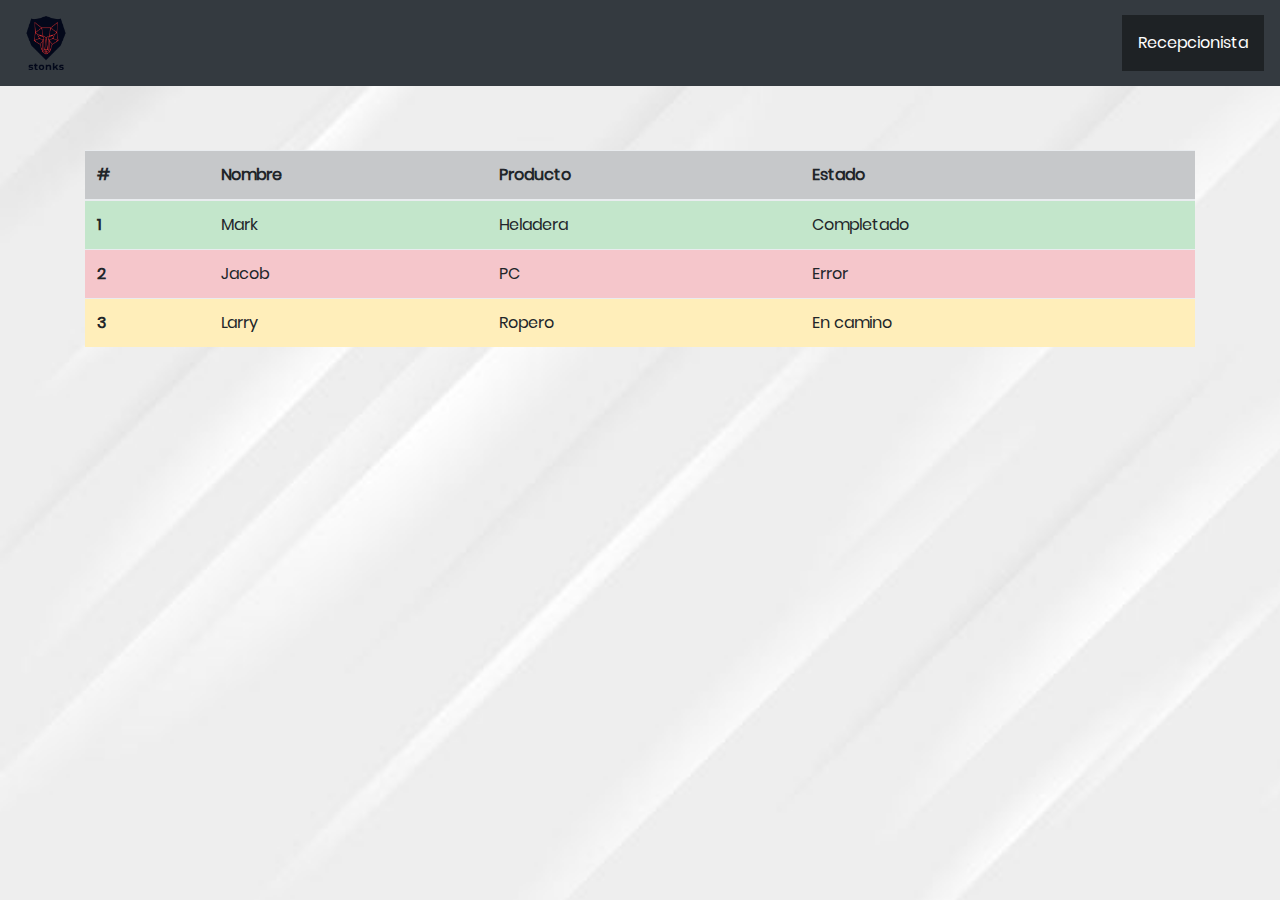
<file: encomiendas.html>
<!DOCTYPE html>
<html lang="en">
<head>
    <meta charset="UTF-8">
    <meta http-equiv="X-UA-Compatible" content="IE=edge">
    <meta name="viewport" content="width=device-width, initial-scale=1.0">
    <title>Encomiendas</title>
    <link rel="icon" type="image/png" href="images/logo.png"/>
    <!--===============================================================================================-->
    <link rel="stylesheet" type="text/css" href="vendor/bootstrap/css/bootstrap.min.css">
    <!--===============================================================================================-->
	  <link rel="stylesheet" type="text/css" href="fonts/font-awesome-4.7.0/css/font-awesome.min.css">
    <!--===============================================================================================-->
    <link rel="stylesheet" type="text/css" href="css/util.css">
    <link rel="stylesheet" type="text/css" href="css/main.css">
    <!--===============================================================================================-->
</head>
<body class="backgroundimg">
    <nav class="navbar navbar-expand-sm bg-dark navbar-dark sticky-top">
        <a class="navbar-brand" href="menu.html">
            <img src="images/logo.png" alt="Logo" style="width:60px;">
          </a>
        <ul class="navbar-nav mr-auto">
          </ul>
        <ul class="navbar-nav">
            <li class="nav-item">
                <div class="dropdown">
                    <button class="dropbtn">Recepcionista</button>
                    <div class="dropdown-content">
                      <a href="index.html">Cerrar session</a>
                    </div>
                  </div>
            </li>
        </ul>
      </nav>
      <div class="container" style="margin-top: 5%;">
        <table class="table table-striped table-dark">
            <thead>
              <tr>
                <th scope="col">#</th>
                <th scope="col">Nombre</th>
                <th scope="col">Producto</th>
                <th scope="col">Estado</th>
              </tr>
            </thead>
            <tbody>
              <tr class="table-success">
                <th scope="row">1</th>
                <td>Mark</td>
                <td>Heladera</td>
                <td>Completado</td>
              </tr>
              <tr class="table-danger">
                <th scope="row">2</th>
                <td>Jacob</td>
                <td>PC</td>
                <td>Error</td>
              </tr>
              <tr class="table-warning">
                <th scope="row">3</th>
                <td>Larry</td>
                <td>Ropero</td>
                <td>En camino</td>
              </tr>
            </tbody>
          </table>
      </div>
</body>
</html>
</file>
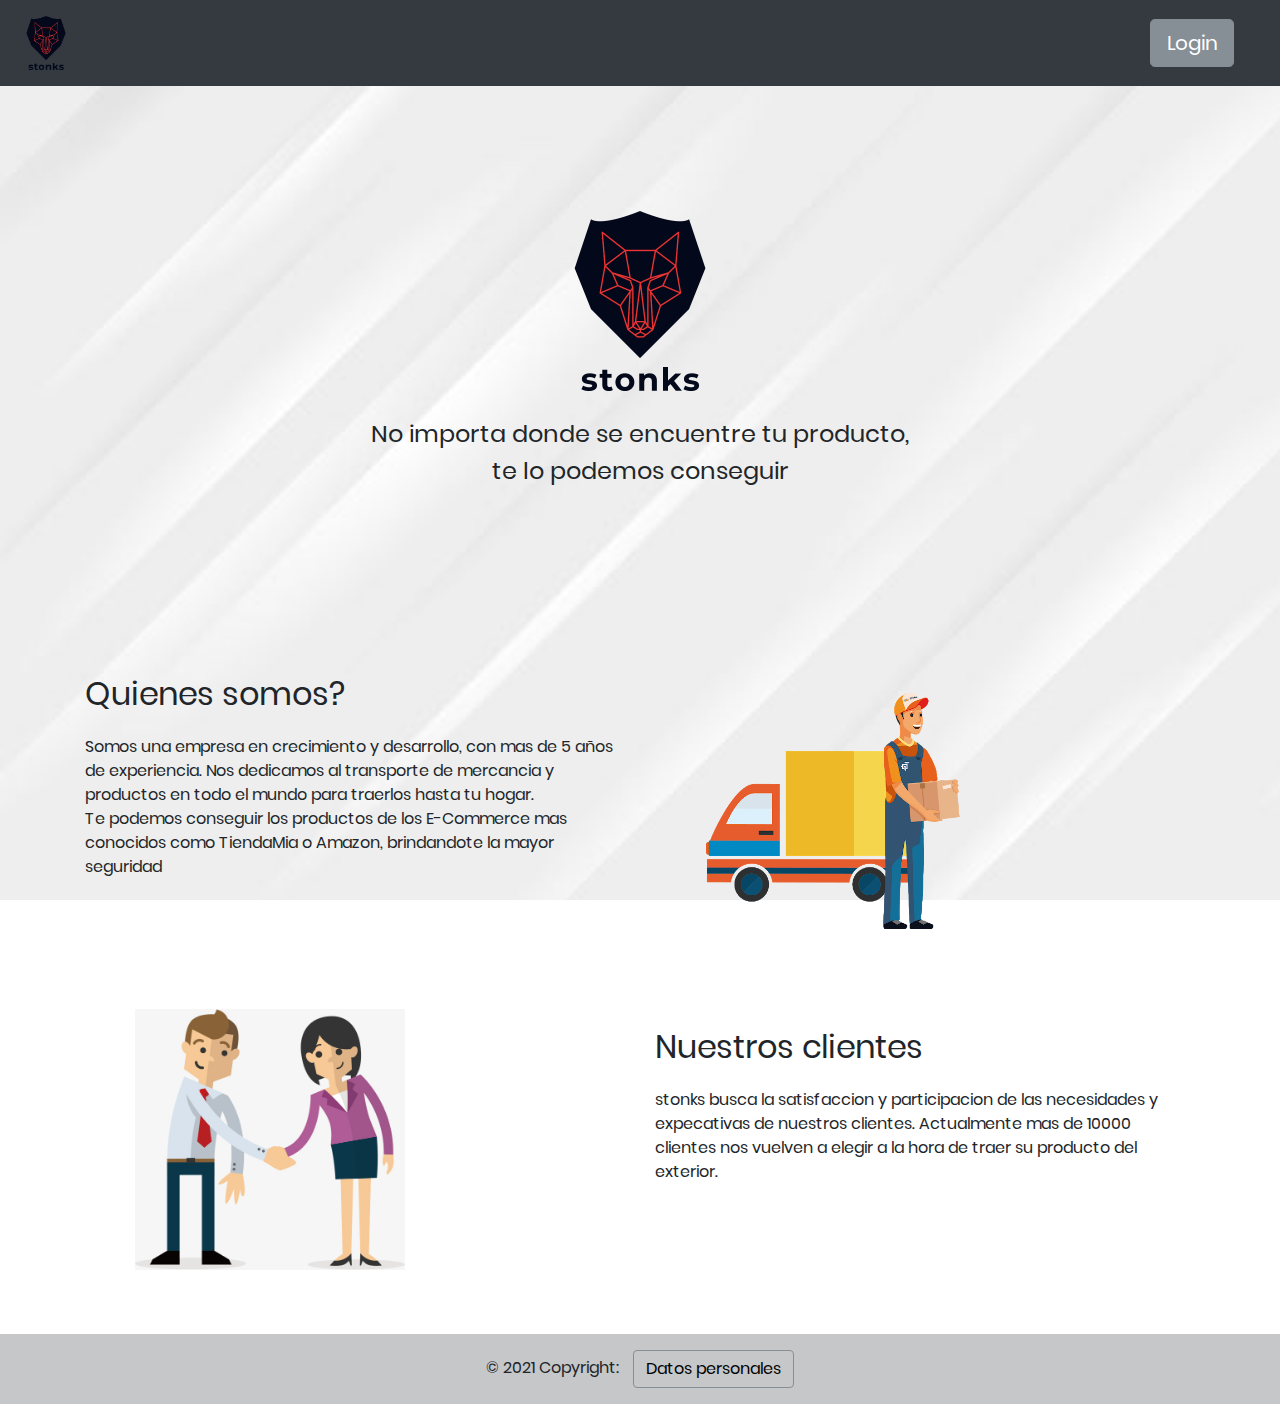
<file: menu.html>
<!DOCTYPE html>
<html lang="en">
<head>
    <meta charset="UTF-8">
    <meta http-equiv="X-UA-Compatible" content="IE=edge">
    <meta name="viewport" content="width=device-width, initial-scale=1.0">
    <title>Menu principal</title>
    <link rel="icon" type="image/png" href="images/logo.png"/>
    <!--===============================================================================================-->
    <link rel="stylesheet" type="text/css" href="vendor/bootstrap/css/bootstrap.min.css">
    <!--===============================================================================================-->
	  <link rel="stylesheet" type="text/css" href="fonts/font-awesome-4.7.0/css/font-awesome.min.css">
    <!--===============================================================================================-->
    <link rel="stylesheet" type="text/css" href="css/util.css">
    <link rel="stylesheet" type="text/css" href="css/main.css">
    <!--===============================================================================================-->
</head>
<body class="backgroundimg">
    <nav class="navbar navbar-expand-sm bg-dark navbar-dark sticky-top">
        <a class="navbar-brand" href="menu.html">
            <img src="images/logo.png" alt="Logo" style="width:60px;">
          </a>
        <ul class="navbar-nav mr-auto">
          </ul>
        <ul class="navbar-nav">
            <li class="nav-item">
                <button class="btn btn-secondary btn-lg" style="margin-right: 30px;" onclick="location.href='index.html'">Login</button>
            </li>
        </ul>
      </nav>
      
      <div class="header-block"style="text-align: center; margin-top: 9%;">
        <img src="images/logo.png" alt="stonks logo">
        <h4 style="margin-bottom: 10px; margin-top: 20px;">No importa donde se encuentre tu producto,</h4>
        <h4>te lo podemos conseguir</h4>
      </div>
      <div class="container" style="margin-top: 15%;">
        <div class="row" style="margin-bottom: 80px;">
          <div class="col">
          <h2>Quienes somos?</h2><br>
          <bold style="width: 100%;">Somos una empresa en crecimiento y desarrollo, con mas de 5 años de experiencia.</bold>
          <bold>Nos dedicamos al transporte de mercancia y productos en todo el mundo para traerlos hasta tu hogar.</bold><br>
          <bold>Te podemos conseguir los productos de los E-Commerce mas conocidos como TiendaMia o Amazon, brindandote la mayor seguridad</bold>
             </div>
          <div class="col">
            <img src="images/img1.png" style="width: 50%; margin-left: 50px;">
          </div>
          </div> 
      <div class="row">
        <div class="col">
          <img src="images/clients.png" style="width: 50%; margin-left: 50px;">
        </div>
        <div class="col">
          <h2 style="margin-top: 20px">Nuestros clientes</h2><br>
          <bold>stonks busca la satisfaccion y participacion de las necesidades y expecativas de nuestros clientes.</bold>
          <bold>Actualmente mas de 10000 clientes nos vuelven a elegir a la hora de traer su producto del exterior.</bold>
        </div>
      </div>
    </div>
      <footer class="bg-light text-center text-lg-start" style="margin-top: 5%;">
        <div class="text-center p-3" style="background-color: rgba(0, 0, 0, 0.2)">
          © 2021 Copyright:
          <button class="btn btn-outline-secondary" onclick="window.location.href='personal.html'" style="margin-left: 10px; color: black;">Datos personales</button>
        </div>
      </footer>
</body>
</html>
</file>
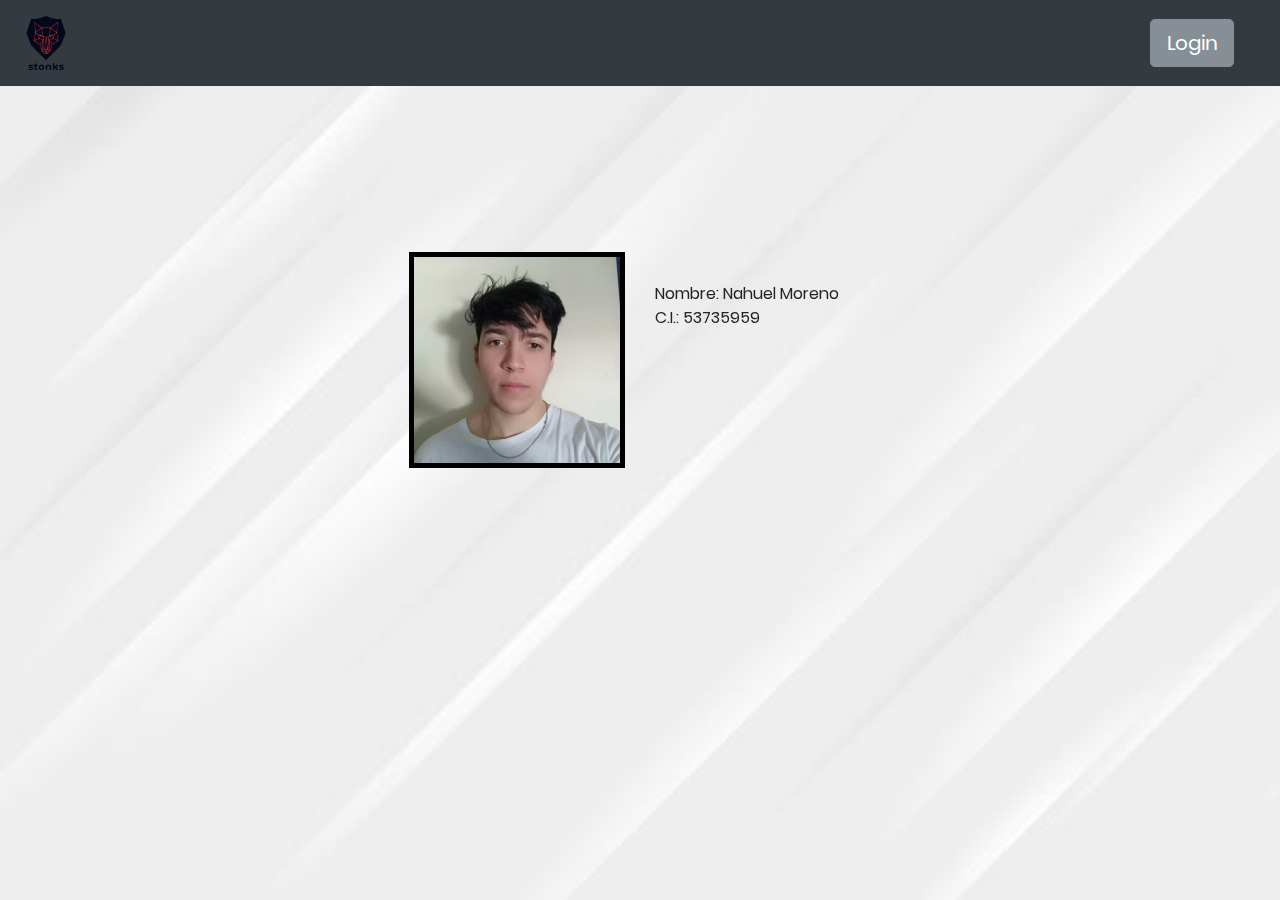
<file: personal.html>
<!DOCTYPE html>
<html lang="en">
<head>
    <meta charset="UTF-8">
    <meta http-equiv="X-UA-Compatible" content="IE=edge">
    <meta name="viewport" content="width=device-width, initial-scale=1.0">
    <title>Datos Personales</title>
    <link rel="icon" type="image/png" href="images/logo.png"/>
    <!--===============================================================================================-->
    <link rel="stylesheet" type="text/css" href="vendor/bootstrap/css/bootstrap.min.css">
    <!--===============================================================================================-->
	<link rel="stylesheet" type="text/css" href="fonts/font-awesome-4.7.0/css/font-awesome.min.css">
    <!--===============================================================================================-->
    <link rel="stylesheet" type="text/css" href="css/util.css">
    <link rel="stylesheet" type="text/css" href="css/main.css">
    <!--===============================================================================================-->
</head>
<body class="backgroundimg">
  <nav class="navbar navbar-expand-sm bg-dark navbar-dark sticky-top">
    <a class="navbar-brand" href="menu.html">
        <img src="images/logo.png" alt="Logo" style="width:60px;">
      </a>
    <ul class="navbar-nav mr-auto">
      </ul>
    <ul class="navbar-nav">
        <li class="nav-item">
            <button class="btn btn-secondary btn-lg" style="margin-right: 30px;" onclick="location.href='index.html'">Login</button>
        </li>
    </ul>
  </nav>
    <div class="container centerDiv">
        <div class="row">
            <div class="col">
                <img src="./images/datos.jpg" class="dataimg">
            </div>
            <div class="col" style="margin-top:50px; text-align: left;">
                <bold >Nombre: Nahuel Moreno</bold><br>
                <bold>C.I.: 53735959</bold>
            </div>
        </div>
        </div>
</body>
</html>
</file>
<file: css/util.css>
/*[ FONT SIZE ]
///////////////////////////////////////////////////////////
*/
.fs-1 {font-size: 1px;}
.fs-2 {font-size: 2px;}
.fs-3 {font-size: 3px;}
.fs-4 {font-size: 4px;}
.fs-5 {font-size: 5px;}
.fs-6 {font-size: 6px;}
.fs-7 {font-size: 7px;}
.fs-8 {font-size: 8px;}
.fs-9 {font-size: 9px;}
.fs-10 {font-size: 10px;}
.fs-11 {font-size: 11px;}
.fs-12 {font-size: 12px;}
.fs-13 {font-size: 13px;}
.fs-14 {font-size: 14px;}
.fs-15 {font-size: 15px;}
.fs-16 {font-size: 16px;}
.fs-17 {font-size: 17px;}
.fs-18 {font-size: 18px;}
.fs-19 {font-size: 19px;}
.fs-20 {font-size: 20px;}
.fs-21 {font-size: 21px;}
.fs-22 {font-size: 22px;}
.fs-23 {font-size: 23px;}
.fs-24 {font-size: 24px;}
.fs-25 {font-size: 25px;}
.fs-26 {font-size: 26px;}
.fs-27 {font-size: 27px;}
.fs-28 {font-size: 28px;}
.fs-29 {font-size: 29px;}
.fs-30 {font-size: 30px;}
.fs-31 {font-size: 31px;}
.fs-32 {font-size: 32px;}
.fs-33 {font-size: 33px;}
.fs-34 {font-size: 34px;}
.fs-35 {font-size: 35px;}
.fs-36 {font-size: 36px;}
.fs-37 {font-size: 37px;}
.fs-38 {font-size: 38px;}
.fs-39 {font-size: 39px;}
.fs-40 {font-size: 40px;}
.fs-41 {font-size: 41px;}
.fs-42 {font-size: 42px;}
.fs-43 {font-size: 43px;}
.fs-44 {font-size: 44px;}
.fs-45 {font-size: 45px;}
.fs-46 {font-size: 46px;}
.fs-47 {font-size: 47px;}
.fs-48 {font-size: 48px;}
.fs-49 {font-size: 49px;}
.fs-50 {font-size: 50px;}
.fs-51 {font-size: 51px;}
.fs-52 {font-size: 52px;}
.fs-53 {font-size: 53px;}
.fs-54 {font-size: 54px;}
.fs-55 {font-size: 55px;}
.fs-56 {font-size: 56px;}
.fs-57 {font-size: 57px;}
.fs-58 {font-size: 58px;}
.fs-59 {font-size: 59px;}
.fs-60 {font-size: 60px;}
.fs-61 {font-size: 61px;}
.fs-62 {font-size: 62px;}
.fs-63 {font-size: 63px;}
.fs-64 {font-size: 64px;}
.fs-65 {font-size: 65px;}
.fs-66 {font-size: 66px;}
.fs-67 {font-size: 67px;}
.fs-68 {font-size: 68px;}
.fs-69 {font-size: 69px;}
.fs-70 {font-size: 70px;}
.fs-71 {font-size: 71px;}
.fs-72 {font-size: 72px;}
.fs-73 {font-size: 73px;}
.fs-74 {font-size: 74px;}
.fs-75 {font-size: 75px;}
.fs-76 {font-size: 76px;}
.fs-77 {font-size: 77px;}
.fs-78 {font-size: 78px;}
.fs-79 {font-size: 79px;}
.fs-80 {font-size: 80px;}
.fs-81 {font-size: 81px;}
.fs-82 {font-size: 82px;}
.fs-83 {font-size: 83px;}
.fs-84 {font-size: 84px;}
.fs-85 {font-size: 85px;}
.fs-86 {font-size: 86px;}
.fs-87 {font-size: 87px;}
.fs-88 {font-size: 88px;}
.fs-89 {font-size: 89px;}
.fs-90 {font-size: 90px;}
.fs-91 {font-size: 91px;}
.fs-92 {font-size: 92px;}
.fs-93 {font-size: 93px;}
.fs-94 {font-size: 94px;}
.fs-95 {font-size: 95px;}
.fs-96 {font-size: 96px;}
.fs-97 {font-size: 97px;}
.fs-98 {font-size: 98px;}
.fs-99 {font-size: 99px;}
.fs-100 {font-size: 100px;}
.fs-101 {font-size: 101px;}
.fs-102 {font-size: 102px;}
.fs-103 {font-size: 103px;}
.fs-104 {font-size: 104px;}
.fs-105 {font-size: 105px;}
.fs-106 {font-size: 106px;}
.fs-107 {font-size: 107px;}
.fs-108 {font-size: 108px;}
.fs-109 {font-size: 109px;}
.fs-110 {font-size: 110px;}
.fs-111 {font-size: 111px;}
.fs-112 {font-size: 112px;}
.fs-113 {font-size: 113px;}
.fs-114 {font-size: 114px;}
.fs-115 {font-size: 115px;}
.fs-116 {font-size: 116px;}
.fs-117 {font-size: 117px;}
.fs-118 {font-size: 118px;}
.fs-119 {font-size: 119px;}
.fs-120 {font-size: 120px;}
.fs-121 {font-size: 121px;}
.fs-122 {font-size: 122px;}
.fs-123 {font-size: 123px;}
.fs-124 {font-size: 124px;}
.fs-125 {font-size: 125px;}
.fs-126 {font-size: 126px;}
.fs-127 {font-size: 127px;}
.fs-128 {font-size: 128px;}
.fs-129 {font-size: 129px;}
.fs-130 {font-size: 130px;}
.fs-131 {font-size: 131px;}
.fs-132 {font-size: 132px;}
.fs-133 {font-size: 133px;}
.fs-134 {font-size: 134px;}
.fs-135 {font-size: 135px;}
.fs-136 {font-size: 136px;}
.fs-137 {font-size: 137px;}
.fs-138 {font-size: 138px;}
.fs-139 {font-size: 139px;}
.fs-140 {font-size: 140px;}
.fs-141 {font-size: 141px;}
.fs-142 {font-size: 142px;}
.fs-143 {font-size: 143px;}
.fs-144 {font-size: 144px;}
.fs-145 {font-size: 145px;}
.fs-146 {font-size: 146px;}
.fs-147 {font-size: 147px;}
.fs-148 {font-size: 148px;}
.fs-149 {font-size: 149px;}
.fs-150 {font-size: 150px;}
.fs-151 {font-size: 151px;}
.fs-152 {font-size: 152px;}
.fs-153 {font-size: 153px;}
.fs-154 {font-size: 154px;}
.fs-155 {font-size: 155px;}
.fs-156 {font-size: 156px;}
.fs-157 {font-size: 157px;}
.fs-158 {font-size: 158px;}
.fs-159 {font-size: 159px;}
.fs-160 {font-size: 160px;}
.fs-161 {font-size: 161px;}
.fs-162 {font-size: 162px;}
.fs-163 {font-size: 163px;}
.fs-164 {font-size: 164px;}
.fs-165 {font-size: 165px;}
.fs-166 {font-size: 166px;}
.fs-167 {font-size: 167px;}
.fs-168 {font-size: 168px;}
.fs-169 {font-size: 169px;}
.fs-170 {font-size: 170px;}
.fs-171 {font-size: 171px;}
.fs-172 {font-size: 172px;}
.fs-173 {font-size: 173px;}
.fs-174 {font-size: 174px;}
.fs-175 {font-size: 175px;}
.fs-176 {font-size: 176px;}
.fs-177 {font-size: 177px;}
.fs-178 {font-size: 178px;}
.fs-179 {font-size: 179px;}
.fs-180 {font-size: 180px;}
.fs-181 {font-size: 181px;}
.fs-182 {font-size: 182px;}
.fs-183 {font-size: 183px;}
.fs-184 {font-size: 184px;}
.fs-185 {font-size: 185px;}
.fs-186 {font-size: 186px;}
.fs-187 {font-size: 187px;}
.fs-188 {font-size: 188px;}
.fs-189 {font-size: 189px;}
.fs-190 {font-size: 190px;}
.fs-191 {font-size: 191px;}
.fs-192 {font-size: 192px;}
.fs-193 {font-size: 193px;}
.fs-194 {font-size: 194px;}
.fs-195 {font-size: 195px;}
.fs-196 {font-size: 196px;}
.fs-197 {font-size: 197px;}
.fs-198 {font-size: 198px;}
.fs-199 {font-size: 199px;}
.fs-200 {font-size: 200px;}

/*[ PADDING ]
///////////////////////////////////////////////////////////
*/
.p-t-0 {padding-top: 0px;}
.p-t-1 {padding-top: 1px;}
.p-t-2 {padding-top: 2px;}
.p-t-3 {padding-top: 3px;}
.p-t-4 {padding-top: 4px;}
.p-t-5 {padding-top: 5px;}
.p-t-6 {padding-top: 6px;}
.p-t-7 {padding-top: 7px;}
.p-t-8 {padding-top: 8px;}
.p-t-9 {padding-top: 9px;}
.p-t-10 {padding-top: 10px;}
.p-t-11 {padding-top: 11px;}
.p-t-12 {padding-top: 12px;}
.p-t-13 {padding-top: 13px;}
.p-t-14 {padding-top: 14px;}
.p-t-15 {padding-top: 15px;}
.p-t-16 {padding-top: 16px;}
.p-t-17 {padding-top: 17px;}
.p-t-18 {padding-top: 18px;}
.p-t-19 {padding-top: 19px;}
.p-t-20 {padding-top: 20px;}
.p-t-21 {padding-top: 21px;}
.p-t-22 {padding-top: 22px;}
.p-t-23 {padding-top: 23px;}
.p-t-24 {padding-top: 24px;}
.p-t-25 {padding-top: 25px;}
.p-t-26 {padding-top: 26px;}
.p-t-27 {padding-top: 27px;}
.p-t-28 {padding-top: 28px;}
.p-t-29 {padding-top: 29px;}
.p-t-30 {padding-top: 30px;}
.p-t-31 {padding-top: 31px;}
.p-t-32 {padding-top: 32px;}
.p-t-33 {padding-top: 33px;}
.p-t-34 {padding-top: 34px;}
.p-t-35 {padding-top: 35px;}
.p-t-36 {padding-top: 36px;}
.p-t-37 {padding-top: 37px;}
.p-t-38 {padding-top: 38px;}
.p-t-39 {padding-top: 39px;}
.p-t-40 {padding-top: 40px;}
.p-t-41 {padding-top: 41px;}
.p-t-42 {padding-top: 42px;}
.p-t-43 {padding-top: 43px;}
.p-t-44 {padding-top: 44px;}
.p-t-45 {padding-top: 45px;}
.p-t-46 {padding-top: 46px;}
.p-t-47 {padding-top: 47px;}
.p-t-48 {padding-top: 48px;}
.p-t-49 {padding-top: 49px;}
.p-t-50 {padding-top: 50px;}
.p-t-51 {padding-top: 51px;}
.p-t-52 {padding-top: 52px;}
.p-t-53 {padding-top: 53px;}
.p-t-54 {padding-top: 54px;}
.p-t-55 {padding-top: 55px;}
.p-t-56 {padding-top: 56px;}
.p-t-57 {padding-top: 57px;}
.p-t-58 {padding-top: 58px;}
.p-t-59 {padding-top: 59px;}
.p-t-60 {padding-top: 60px;}
.p-t-61 {padding-top: 61px;}
.p-t-62 {padding-top: 62px;}
.p-t-63 {padding-top: 63px;}
.p-t-64 {padding-top: 64px;}
.p-t-65 {padding-top: 65px;}
.p-t-66 {padding-top: 66px;}
.p-t-67 {padding-top: 67px;}
.p-t-68 {padding-top: 68px;}
.p-t-69 {padding-top: 69px;}
.p-t-70 {padding-top: 70px;}
.p-t-71 {padding-top: 71px;}
.p-t-72 {padding-top: 72px;}
.p-t-73 {padding-top: 73px;}
.p-t-74 {padding-top: 74px;}
.p-t-75 {padding-top: 75px;}
.p-t-76 {padding-top: 76px;}
.p-t-77 {padding-top: 77px;}
.p-t-78 {padding-top: 78px;}
.p-t-79 {padding-top: 79px;}
.p-t-80 {padding-top: 80px;}
.p-t-81 {padding-top: 81px;}
.p-t-82 {padding-top: 82px;}
.p-t-83 {padding-top: 83px;}
.p-t-84 {padding-top: 84px;}
.p-t-85 {padding-top: 85px;}
.p-t-86 {padding-top: 86px;}
.p-t-87 {padding-top: 87px;}
.p-t-88 {padding-top: 88px;}
.p-t-89 {padding-top: 89px;}
.p-t-90 {padding-top: 90px;}
.p-t-91 {padding-top: 91px;}
.p-t-92 {padding-top: 92px;}
.p-t-93 {padding-top: 93px;}
.p-t-94 {padding-top: 94px;}
.p-t-95 {padding-top: 95px;}
.p-t-96 {padding-top: 96px;}
.p-t-97 {padding-top: 97px;}
.p-t-98 {padding-top: 98px;}
.p-t-99 {padding-top: 99px;}
.p-t-100 {padding-top: 100px;}
.p-t-101 {padding-top: 101px;}
.p-t-102 {padding-top: 102px;}
.p-t-103 {padding-top: 103px;}
.p-t-104 {padding-top: 104px;}
.p-t-105 {padding-top: 105px;}
.p-t-106 {padding-top: 106px;}
.p-t-107 {padding-top: 107px;}
.p-t-108 {padding-top: 108px;}
.p-t-109 {padding-top: 109px;}
.p-t-110 {padding-top: 110px;}
.p-t-111 {padding-top: 111px;}
.p-t-112 {padding-top: 112px;}
.p-t-113 {padding-top: 113px;}
.p-t-114 {padding-top: 114px;}
.p-t-115 {padding-top: 115px;}
.p-t-116 {padding-top: 116px;}
.p-t-117 {padding-top: 117px;}
.p-t-118 {padding-top: 118px;}
.p-t-119 {padding-top: 119px;}
.p-t-120 {padding-top: 120px;}
.p-t-121 {padding-top: 121px;}
.p-t-122 {padding-top: 122px;}
.p-t-123 {padding-top: 123px;}
.p-t-124 {padding-top: 124px;}
.p-t-125 {padding-top: 125px;}
.p-t-126 {padding-top: 126px;}
.p-t-127 {padding-top: 127px;}
.p-t-128 {padding-top: 128px;}
.p-t-129 {padding-top: 129px;}
.p-t-130 {padding-top: 130px;}
.p-t-131 {padding-top: 131px;}
.p-t-132 {padding-top: 132px;}
.p-t-133 {padding-top: 133px;}
.p-t-134 {padding-top: 134px;}
.p-t-135 {padding-top: 135px;}
.p-t-136 {padding-top: 136px;}
.p-t-137 {padding-top: 137px;}
.p-t-138 {padding-top: 138px;}
.p-t-139 {padding-top: 139px;}
.p-t-140 {padding-top: 140px;}
.p-t-141 {padding-top: 141px;}
.p-t-142 {padding-top: 142px;}
.p-t-143 {padding-top: 143px;}
.p-t-144 {padding-top: 144px;}
.p-t-145 {padding-top: 145px;}
.p-t-146 {padding-top: 146px;}
.p-t-147 {padding-top: 147px;}
.p-t-148 {padding-top: 148px;}
.p-t-149 {padding-top: 149px;}
.p-t-150 {padding-top: 150px;}
.p-t-151 {padding-top: 151px;}
.p-t-152 {padding-top: 152px;}
.p-t-153 {padding-top: 153px;}
.p-t-154 {padding-top: 154px;}
.p-t-155 {padding-top: 155px;}
.p-t-156 {padding-top: 156px;}
.p-t-157 {padding-top: 157px;}
.p-t-158 {padding-top: 158px;}
.p-t-159 {padding-top: 159px;}
.p-t-160 {padding-top: 160px;}
.p-t-161 {padding-top: 161px;}
.p-t-162 {padding-top: 162px;}
.p-t-163 {padding-top: 163px;}
.p-t-164 {padding-top: 164px;}
.p-t-165 {padding-top: 165px;}
.p-t-166 {padding-top: 166px;}
.p-t-167 {padding-top: 167px;}
.p-t-168 {padding-top: 168px;}
.p-t-169 {padding-top: 169px;}
.p-t-170 {padding-top: 170px;}
.p-t-171 {padding-top: 171px;}
.p-t-172 {padding-top: 172px;}
.p-t-173 {padding-top: 173px;}
.p-t-174 {padding-top: 174px;}
.p-t-175 {padding-top: 175px;}
.p-t-176 {padding-top: 176px;}
.p-t-177 {padding-top: 177px;}
.p-t-178 {padding-top: 178px;}
.p-t-179 {padding-top: 179px;}
.p-t-180 {padding-top: 180px;}
.p-t-181 {padding-top: 181px;}
.p-t-182 {padding-top: 182px;}
.p-t-183 {padding-top: 183px;}
.p-t-184 {padding-top: 184px;}
.p-t-185 {padding-top: 185px;}
.p-t-186 {padding-top: 186px;}
.p-t-187 {padding-top: 187px;}
.p-t-188 {padding-top: 188px;}
.p-t-189 {padding-top: 189px;}
.p-t-190 {padding-top: 190px;}
.p-t-191 {padding-top: 191px;}
.p-t-192 {padding-top: 192px;}
.p-t-193 {padding-top: 193px;}
.p-t-194 {padding-top: 194px;}
.p-t-195 {padding-top: 195px;}
.p-t-196 {padding-top: 196px;}
.p-t-197 {padding-top: 197px;}
.p-t-198 {padding-top: 198px;}
.p-t-199 {padding-top: 199px;}
.p-t-200 {padding-top: 200px;}
.p-t-201 {padding-top: 201px;}
.p-t-202 {padding-top: 202px;}
.p-t-203 {padding-top: 203px;}
.p-t-204 {padding-top: 204px;}
.p-t-205 {padding-top: 205px;}
.p-t-206 {padding-top: 206px;}
.p-t-207 {padding-top: 207px;}
.p-t-208 {padding-top: 208px;}
.p-t-209 {padding-top: 209px;}
.p-t-210 {padding-top: 210px;}
.p-t-211 {padding-top: 211px;}
.p-t-212 {padding-top: 212px;}
.p-t-213 {padding-top: 213px;}
.p-t-214 {padding-top: 214px;}
.p-t-215 {padding-top: 215px;}
.p-t-216 {padding-top: 216px;}
.p-t-217 {padding-top: 217px;}
.p-t-218 {padding-top: 218px;}
.p-t-219 {padding-top: 219px;}
.p-t-220 {padding-top: 220px;}
.p-t-221 {padding-top: 221px;}
.p-t-222 {padding-top: 222px;}
.p-t-223 {padding-top: 223px;}
.p-t-224 {padding-top: 224px;}
.p-t-225 {padding-top: 225px;}
.p-t-226 {padding-top: 226px;}
.p-t-227 {padding-top: 227px;}
.p-t-228 {padding-top: 228px;}
.p-t-229 {padding-top: 229px;}
.p-t-230 {padding-top: 230px;}
.p-t-231 {padding-top: 231px;}
.p-t-232 {padding-top: 232px;}
.p-t-233 {padding-top: 233px;}
.p-t-234 {padding-top: 234px;}
.p-t-235 {padding-top: 235px;}
.p-t-236 {padding-top: 236px;}
.p-t-237 {padding-top: 237px;}
.p-t-238 {padding-top: 238px;}
.p-t-239 {padding-top: 239px;}
.p-t-240 {padding-top: 240px;}
.p-t-241 {padding-top: 241px;}
.p-t-242 {padding-top: 242px;}
.p-t-243 {padding-top: 243px;}
.p-t-244 {padding-top: 244px;}
.p-t-245 {padding-top: 245px;}
.p-t-246 {padding-top: 246px;}
.p-t-247 {padding-top: 247px;}
.p-t-248 {padding-top: 248px;}
.p-t-249 {padding-top: 249px;}
.p-t-250 {padding-top: 250px;}
.p-b-0 {padding-bottom: 0px;}
.p-b-1 {padding-bottom: 1px;}
.p-b-2 {padding-bottom: 2px;}
.p-b-3 {padding-bottom: 3px;}
.p-b-4 {padding-bottom: 4px;}
.p-b-5 {padding-bottom: 5px;}
.p-b-6 {padding-bottom: 6px;}
.p-b-7 {padding-bottom: 7px;}
.p-b-8 {padding-bottom: 8px;}
.p-b-9 {padding-bottom: 9px;}
.p-b-10 {padding-bottom: 10px;}
.p-b-11 {padding-bottom: 11px;}
.p-b-12 {padding-bottom: 12px;}
.p-b-13 {padding-bottom: 13px;}
.p-b-14 {padding-bottom: 14px;}
.p-b-15 {padding-bottom: 15px;}
.p-b-16 {padding-bottom: 16px;}
.p-b-17 {padding-bottom: 17px;}
.p-b-18 {padding-bottom: 18px;}
.p-b-19 {padding-bottom: 19px;}
.p-b-20 {padding-bottom: 20px;}
.p-b-21 {padding-bottom: 21px;}
.p-b-22 {padding-bottom: 22px;}
.p-b-23 {padding-bottom: 23px;}
.p-b-24 {padding-bottom: 24px;}
.p-b-25 {padding-bottom: 25px;}
.p-b-26 {padding-bottom: 26px;}
.p-b-27 {padding-bottom: 27px;}
.p-b-28 {padding-bottom: 28px;}
.p-b-29 {padding-bottom: 29px;}
.p-b-30 {padding-bottom: 30px;}
.p-b-31 {padding-bottom: 31px;}
.p-b-32 {padding-bottom: 32px;}
.p-b-33 {padding-bottom: 33px;}
.p-b-34 {padding-bottom: 34px;}
.p-b-35 {padding-bottom: 35px;}
.p-b-36 {padding-bottom: 36px;}
.p-b-37 {padding-bottom: 37px;}
.p-b-38 {padding-bottom: 38px;}
.p-b-39 {padding-bottom: 39px;}
.p-b-40 {padding-bottom: 40px;}
.p-b-41 {padding-bottom: 41px;}
.p-b-42 {padding-bottom: 42px;}
.p-b-43 {padding-bottom: 43px;}
.p-b-44 {padding-bottom: 44px;}
.p-b-45 {padding-bottom: 45px;}
.p-b-46 {padding-bottom: 46px;}
.p-b-47 {padding-bottom: 47px;}
.p-b-48 {padding-bottom: 48px;}
.p-b-49 {padding-bottom: 49px;}
.p-b-50 {padding-bottom: 50px;}
.p-b-51 {padding-bottom: 51px;}
.p-b-52 {padding-bottom: 52px;}
.p-b-53 {padding-bottom: 53px;}
.p-b-54 {padding-bottom: 54px;}
.p-b-55 {padding-bottom: 55px;}
.p-b-56 {padding-bottom: 56px;}
.p-b-57 {padding-bottom: 57px;}
.p-b-58 {padding-bottom: 58px;}
.p-b-59 {padding-bottom: 59px;}
.p-b-60 {padding-bottom: 60px;}
.p-b-61 {padding-bottom: 61px;}
.p-b-62 {padding-bottom: 62px;}
.p-b-63 {padding-bottom: 63px;}
.p-b-64 {padding-bottom: 64px;}
.p-b-65 {padding-bottom: 65px;}
.p-b-66 {padding-bottom: 66px;}
.p-b-67 {padding-bottom: 67px;}
.p-b-68 {padding-bottom: 68px;}
.p-b-69 {padding-bottom: 69px;}
.p-b-70 {padding-bottom: 70px;}
.p-b-71 {padding-bottom: 71px;}
.p-b-72 {padding-bottom: 72px;}
.p-b-73 {padding-bottom: 73px;}
.p-b-74 {padding-bottom: 74px;}
.p-b-75 {padding-bottom: 75px;}
.p-b-76 {padding-bottom: 76px;}
.p-b-77 {padding-bottom: 77px;}
.p-b-78 {padding-bottom: 78px;}
.p-b-79 {padding-bottom: 79px;}
.p-b-80 {padding-bottom: 80px;}
.p-b-81 {padding-bottom: 81px;}
.p-b-82 {padding-bottom: 82px;}
.p-b-83 {padding-bottom: 83px;}
.p-b-84 {padding-bottom: 84px;}
.p-b-85 {padding-bottom: 85px;}
.p-b-86 {padding-bottom: 86px;}
.p-b-87 {padding-bottom: 87px;}
.p-b-88 {padding-bottom: 88px;}
.p-b-89 {padding-bottom: 89px;}
.p-b-90 {padding-bottom: 90px;}
.p-b-91 {padding-bottom: 91px;}
.p-b-92 {padding-bottom: 92px;}
.p-b-93 {padding-bottom: 93px;}
.p-b-94 {padding-bottom: 94px;}
.p-b-95 {padding-bottom: 95px;}
.p-b-96 {padding-bottom: 96px;}
.p-b-97 {padding-bottom: 97px;}
.p-b-98 {padding-bottom: 98px;}
.p-b-99 {padding-bottom: 99px;}
.p-b-100 {padding-bottom: 100px;}
.p-b-101 {padding-bottom: 101px;}
.p-b-102 {padding-bottom: 102px;}
.p-b-103 {padding-bottom: 103px;}
.p-b-104 {padding-bottom: 104px;}
.p-b-105 {padding-bottom: 105px;}
.p-b-106 {padding-bottom: 106px;}
.p-b-107 {padding-bottom: 107px;}
.p-b-108 {padding-bottom: 108px;}
.p-b-109 {padding-bottom: 109px;}
.p-b-110 {padding-bottom: 110px;}
.p-b-111 {padding-bottom: 111px;}
.p-b-112 {padding-bottom: 112px;}
.p-b-113 {padding-bottom: 113px;}
.p-b-114 {padding-bottom: 114px;}
.p-b-115 {padding-bottom: 115px;}
.p-b-116 {padding-bottom: 116px;}
.p-b-117 {padding-bottom: 117px;}
.p-b-118 {padding-bottom: 118px;}
.p-b-119 {padding-bottom: 119px;}
.p-b-120 {padding-bottom: 120px;}
.p-b-121 {padding-bottom: 121px;}
.p-b-122 {padding-bottom: 122px;}
.p-b-123 {padding-bottom: 123px;}
.p-b-124 {padding-bottom: 124px;}
.p-b-125 {padding-bottom: 125px;}
.p-b-126 {padding-bottom: 126px;}
.p-b-127 {padding-bottom: 127px;}
.p-b-128 {padding-bottom: 128px;}
.p-b-129 {padding-bottom: 129px;}
.p-b-130 {padding-bottom: 130px;}
.p-b-131 {padding-bottom: 131px;}
.p-b-132 {padding-bottom: 132px;}
.p-b-133 {padding-bottom: 133px;}
.p-b-134 {padding-bottom: 134px;}
.p-b-135 {padding-bottom: 135px;}
.p-b-136 {padding-bottom: 136px;}
.p-b-137 {padding-bottom: 137px;}
.p-b-138 {padding-bottom: 138px;}
.p-b-139 {padding-bottom: 139px;}
.p-b-140 {padding-bottom: 140px;}
.p-b-141 {padding-bottom: 141px;}
.p-b-142 {padding-bottom: 142px;}
.p-b-143 {padding-bottom: 143px;}
.p-b-144 {padding-bottom: 144px;}
.p-b-145 {padding-bottom: 145px;}
.p-b-146 {padding-bottom: 146px;}
.p-b-147 {padding-bottom: 147px;}
.p-b-148 {padding-bottom: 148px;}
.p-b-149 {padding-bottom: 149px;}
.p-b-150 {padding-bottom: 150px;}
.p-b-151 {padding-bottom: 151px;}
.p-b-152 {padding-bottom: 152px;}
.p-b-153 {padding-bottom: 153px;}
.p-b-154 {padding-bottom: 154px;}
.p-b-155 {padding-bottom: 155px;}
.p-b-156 {padding-bottom: 156px;}
.p-b-157 {padding-bottom: 157px;}
.p-b-158 {padding-bottom: 158px;}
.p-b-159 {padding-bottom: 159px;}
.p-b-160 {padding-bottom: 160px;}
.p-b-161 {padding-bottom: 161px;}
.p-b-162 {padding-bottom: 162px;}
.p-b-163 {padding-bottom: 163px;}
.p-b-164 {padding-bottom: 164px;}
.p-b-165 {padding-bottom: 165px;}
.p-b-166 {padding-bottom: 166px;}
.p-b-167 {padding-bottom: 167px;}
.p-b-168 {padding-bottom: 168px;}
.p-b-169 {padding-bottom: 169px;}
.p-b-170 {padding-bottom: 170px;}
.p-b-171 {padding-bottom: 171px;}
.p-b-172 {padding-bottom: 172px;}
.p-b-173 {padding-bottom: 173px;}
.p-b-174 {padding-bottom: 174px;}
.p-b-175 {padding-bottom: 175px;}
.p-b-176 {padding-bottom: 176px;}
.p-b-177 {padding-bottom: 177px;}
.p-b-178 {padding-bottom: 178px;}
.p-b-179 {padding-bottom: 179px;}
.p-b-180 {padding-bottom: 180px;}
.p-b-181 {padding-bottom: 181px;}
.p-b-182 {padding-bottom: 182px;}
.p-b-183 {padding-bottom: 183px;}
.p-b-184 {padding-bottom: 184px;}
.p-b-185 {padding-bottom: 185px;}
.p-b-186 {padding-bottom: 186px;}
.p-b-187 {padding-bottom: 187px;}
.p-b-188 {padding-bottom: 188px;}
.p-b-189 {padding-bottom: 189px;}
.p-b-190 {padding-bottom: 190px;}
.p-b-191 {padding-bottom: 191px;}
.p-b-192 {padding-bottom: 192px;}
.p-b-193 {padding-bottom: 193px;}
.p-b-194 {padding-bottom: 194px;}
.p-b-195 {padding-bottom: 195px;}
.p-b-196 {padding-bottom: 196px;}
.p-b-197 {padding-bottom: 197px;}
.p-b-198 {padding-bottom: 198px;}
.p-b-199 {padding-bottom: 199px;}
.p-b-200 {padding-bottom: 200px;}
.p-b-201 {padding-bottom: 201px;}
.p-b-202 {padding-bottom: 202px;}
.p-b-203 {padding-bottom: 203px;}
.p-b-204 {padding-bottom: 204px;}
.p-b-205 {padding-bottom: 205px;}
.p-b-206 {padding-bottom: 206px;}
.p-b-207 {padding-bottom: 207px;}
.p-b-208 {padding-bottom: 208px;}
.p-b-209 {padding-bottom: 209px;}
.p-b-210 {padding-bottom: 210px;}
.p-b-211 {padding-bottom: 211px;}
.p-b-212 {padding-bottom: 212px;}
.p-b-213 {padding-bottom: 213px;}
.p-b-214 {padding-bottom: 214px;}
.p-b-215 {padding-bottom: 215px;}
.p-b-216 {padding-bottom: 216px;}
.p-b-217 {padding-bottom: 217px;}
.p-b-218 {padding-bottom: 218px;}
.p-b-219 {padding-bottom: 219px;}
.p-b-220 {padding-bottom: 220px;}
.p-b-221 {padding-bottom: 221px;}
.p-b-222 {padding-bottom: 222px;}
.p-b-223 {padding-bottom: 223px;}
.p-b-224 {padding-bottom: 224px;}
.p-b-225 {padding-bottom: 225px;}
.p-b-226 {padding-bottom: 226px;}
.p-b-227 {padding-bottom: 227px;}
.p-b-228 {padding-bottom: 228px;}
.p-b-229 {padding-bottom: 229px;}
.p-b-230 {padding-bottom: 230px;}
.p-b-231 {padding-bottom: 231px;}
.p-b-232 {padding-bottom: 232px;}
.p-b-233 {padding-bottom: 233px;}
.p-b-234 {padding-bottom: 234px;}
.p-b-235 {padding-bottom: 235px;}
.p-b-236 {padding-bottom: 236px;}
.p-b-237 {padding-bottom: 237px;}
.p-b-238 {padding-bottom: 238px;}
.p-b-239 {padding-bottom: 239px;}
.p-b-240 {padding-bottom: 240px;}
.p-b-241 {padding-bottom: 241px;}
.p-b-242 {padding-bottom: 242px;}
.p-b-243 {padding-bottom: 243px;}
.p-b-244 {padding-bottom: 244px;}
.p-b-245 {padding-bottom: 245px;}
.p-b-246 {padding-bottom: 246px;}
.p-b-247 {padding-bottom: 247px;}
.p-b-248 {padding-bottom: 248px;}
.p-b-249 {padding-bottom: 249px;}
.p-b-250 {padding-bottom: 250px;}
.p-l-0 {padding-left: 0px;}
.p-l-1 {padding-left: 1px;}
.p-l-2 {padding-left: 2px;}
.p-l-3 {padding-left: 3px;}
.p-l-4 {padding-left: 4px;}
.p-l-5 {padding-left: 5px;}
.p-l-6 {padding-left: 6px;}
.p-l-7 {padding-left: 7px;}
.p-l-8 {padding-left: 8px;}
.p-l-9 {padding-left: 9px;}
.p-l-10 {padding-left: 10px;}
.p-l-11 {padding-left: 11px;}
.p-l-12 {padding-left: 12px;}
.p-l-13 {padding-left: 13px;}
.p-l-14 {padding-left: 14px;}
.p-l-15 {padding-left: 15px;}
.p-l-16 {padding-left: 16px;}
.p-l-17 {padding-left: 17px;}
.p-l-18 {padding-left: 18px;}
.p-l-19 {padding-left: 19px;}
.p-l-20 {padding-left: 20px;}
.p-l-21 {padding-left: 21px;}
.p-l-22 {padding-left: 22px;}
.p-l-23 {padding-left: 23px;}
.p-l-24 {padding-left: 24px;}
.p-l-25 {padding-left: 25px;}
.p-l-26 {padding-left: 26px;}
.p-l-27 {padding-left: 27px;}
.p-l-28 {padding-left: 28px;}
.p-l-29 {padding-left: 29px;}
.p-l-30 {padding-left: 30px;}
.p-l-31 {padding-left: 31px;}
.p-l-32 {padding-left: 32px;}
.p-l-33 {padding-left: 33px;}
.p-l-34 {padding-left: 34px;}
.p-l-35 {padding-left: 35px;}
.p-l-36 {padding-left: 36px;}
.p-l-37 {padding-left: 37px;}
.p-l-38 {padding-left: 38px;}
.p-l-39 {padding-left: 39px;}
.p-l-40 {padding-left: 40px;}
.p-l-41 {padding-left: 41px;}
.p-l-42 {padding-left: 42px;}
.p-l-43 {padding-left: 43px;}
.p-l-44 {padding-left: 44px;}
.p-l-45 {padding-left: 45px;}
.p-l-46 {padding-left: 46px;}
.p-l-47 {padding-left: 47px;}
.p-l-48 {padding-left: 48px;}
.p-l-49 {padding-left: 49px;}
.p-l-50 {padding-left: 50px;}
.p-l-51 {padding-left: 51px;}
.p-l-52 {padding-left: 52px;}
.p-l-53 {padding-left: 53px;}
.p-l-54 {padding-left: 54px;}
.p-l-55 {padding-left: 55px;}
.p-l-56 {padding-left: 56px;}
.p-l-57 {padding-left: 57px;}
.p-l-58 {padding-left: 58px;}
.p-l-59 {padding-left: 59px;}
.p-l-60 {padding-left: 60px;}
.p-l-61 {padding-left: 61px;}
.p-l-62 {padding-left: 62px;}
.p-l-63 {padding-left: 63px;}
.p-l-64 {padding-left: 64px;}
.p-l-65 {padding-left: 65px;}
.p-l-66 {padding-left: 66px;}
.p-l-67 {padding-left: 67px;}
.p-l-68 {padding-left: 68px;}
.p-l-69 {padding-left: 69px;}
.p-l-70 {padding-left: 70px;}
.p-l-71 {padding-left: 71px;}
.p-l-72 {padding-left: 72px;}
.p-l-73 {padding-left: 73px;}
.p-l-74 {padding-left: 74px;}
.p-l-75 {padding-left: 75px;}
.p-l-76 {padding-left: 76px;}
.p-l-77 {padding-left: 77px;}
.p-l-78 {padding-left: 78px;}
.p-l-79 {padding-left: 79px;}
.p-l-80 {padding-left: 80px;}
.p-l-81 {padding-left: 81px;}
.p-l-82 {padding-left: 82px;}
.p-l-83 {padding-left: 83px;}
.p-l-84 {padding-left: 84px;}
.p-l-85 {padding-left: 85px;}
.p-l-86 {padding-left: 86px;}
.p-l-87 {padding-left: 87px;}
.p-l-88 {padding-left: 88px;}
.p-l-89 {padding-left: 89px;}
.p-l-90 {padding-left: 90px;}
.p-l-91 {padding-left: 91px;}
.p-l-92 {padding-left: 92px;}
.p-l-93 {padding-left: 93px;}
.p-l-94 {padding-left: 94px;}
.p-l-95 {padding-left: 95px;}
.p-l-96 {padding-left: 96px;}
.p-l-97 {padding-left: 97px;}
.p-l-98 {padding-left: 98px;}
.p-l-99 {padding-left: 99px;}
.p-l-100 {padding-left: 100px;}
.p-l-101 {padding-left: 101px;}
.p-l-102 {padding-left: 102px;}
.p-l-103 {padding-left: 103px;}
.p-l-104 {padding-left: 104px;}
.p-l-105 {padding-left: 105px;}
.p-l-106 {padding-left: 106px;}
.p-l-107 {padding-left: 107px;}
.p-l-108 {padding-left: 108px;}
.p-l-109 {padding-left: 109px;}
.p-l-110 {padding-left: 110px;}
.p-l-111 {padding-left: 111px;}
.p-l-112 {padding-left: 112px;}
.p-l-113 {padding-left: 113px;}
.p-l-114 {padding-left: 114px;}
.p-l-115 {padding-left: 115px;}
.p-l-116 {padding-left: 116px;}
.p-l-117 {padding-left: 117px;}
.p-l-118 {padding-left: 118px;}
.p-l-119 {padding-left: 119px;}
.p-l-120 {padding-left: 120px;}
.p-l-121 {padding-left: 121px;}
.p-l-122 {padding-left: 122px;}
.p-l-123 {padding-left: 123px;}
.p-l-124 {padding-left: 124px;}
.p-l-125 {padding-left: 125px;}
.p-l-126 {padding-left: 126px;}
.p-l-127 {padding-left: 127px;}
.p-l-128 {padding-left: 128px;}
.p-l-129 {padding-left: 129px;}
.p-l-130 {padding-left: 130px;}
.p-l-131 {padding-left: 131px;}
.p-l-132 {padding-left: 132px;}
.p-l-133 {padding-left: 133px;}
.p-l-134 {padding-left: 134px;}
.p-l-135 {padding-left: 135px;}
.p-l-136 {padding-left: 136px;}
.p-l-137 {padding-left: 137px;}
.p-l-138 {padding-left: 138px;}
.p-l-139 {padding-left: 139px;}
.p-l-140 {padding-left: 140px;}
.p-l-141 {padding-left: 141px;}
.p-l-142 {padding-left: 142px;}
.p-l-143 {padding-left: 143px;}
.p-l-144 {padding-left: 144px;}
.p-l-145 {padding-left: 145px;}
.p-l-146 {padding-left: 146px;}
.p-l-147 {padding-left: 147px;}
.p-l-148 {padding-left: 148px;}
.p-l-149 {padding-left: 149px;}
.p-l-150 {padding-left: 150px;}
.p-l-151 {padding-left: 151px;}
.p-l-152 {padding-left: 152px;}
.p-l-153 {padding-left: 153px;}
.p-l-154 {padding-left: 154px;}
.p-l-155 {padding-left: 155px;}
.p-l-156 {padding-left: 156px;}
.p-l-157 {padding-left: 157px;}
.p-l-158 {padding-left: 158px;}
.p-l-159 {padding-left: 159px;}
.p-l-160 {padding-left: 160px;}
.p-l-161 {padding-left: 161px;}
.p-l-162 {padding-left: 162px;}
.p-l-163 {padding-left: 163px;}
.p-l-164 {padding-left: 164px;}
.p-l-165 {padding-left: 165px;}
.p-l-166 {padding-left: 166px;}
.p-l-167 {padding-left: 167px;}
.p-l-168 {padding-left: 168px;}
.p-l-169 {padding-left: 169px;}
.p-l-170 {padding-left: 170px;}
.p-l-171 {padding-left: 171px;}
.p-l-172 {padding-left: 172px;}
.p-l-173 {padding-left: 173px;}
.p-l-174 {padding-left: 174px;}
.p-l-175 {padding-left: 175px;}
.p-l-176 {padding-left: 176px;}
.p-l-177 {padding-left: 177px;}
.p-l-178 {padding-left: 178px;}
.p-l-179 {padding-left: 179px;}
.p-l-180 {padding-left: 180px;}
.p-l-181 {padding-left: 181px;}
.p-l-182 {padding-left: 182px;}
.p-l-183 {padding-left: 183px;}
.p-l-184 {padding-left: 184px;}
.p-l-185 {padding-left: 185px;}
.p-l-186 {padding-left: 186px;}
.p-l-187 {padding-left: 187px;}
.p-l-188 {padding-left: 188px;}
.p-l-189 {padding-left: 189px;}
.p-l-190 {padding-left: 190px;}
.p-l-191 {padding-left: 191px;}
.p-l-192 {padding-left: 192px;}
.p-l-193 {padding-left: 193px;}
.p-l-194 {padding-left: 194px;}
.p-l-195 {padding-left: 195px;}
.p-l-196 {padding-left: 196px;}
.p-l-197 {padding-left: 197px;}
.p-l-198 {padding-left: 198px;}
.p-l-199 {padding-left: 199px;}
.p-l-200 {padding-left: 200px;}
.p-l-201 {padding-left: 201px;}
.p-l-202 {padding-left: 202px;}
.p-l-203 {padding-left: 203px;}
.p-l-204 {padding-left: 204px;}
.p-l-205 {padding-left: 205px;}
.p-l-206 {padding-left: 206px;}
.p-l-207 {padding-left: 207px;}
.p-l-208 {padding-left: 208px;}
.p-l-209 {padding-left: 209px;}
.p-l-210 {padding-left: 210px;}
.p-l-211 {padding-left: 211px;}
.p-l-212 {padding-left: 212px;}
.p-l-213 {padding-left: 213px;}
.p-l-214 {padding-left: 214px;}
.p-l-215 {padding-left: 215px;}
.p-l-216 {padding-left: 216px;}
.p-l-217 {padding-left: 217px;}
.p-l-218 {padding-left: 218px;}
.p-l-219 {padding-left: 219px;}
.p-l-220 {padding-left: 220px;}
.p-l-221 {padding-left: 221px;}
.p-l-222 {padding-left: 222px;}
.p-l-223 {padding-left: 223px;}
.p-l-224 {padding-left: 224px;}
.p-l-225 {padding-left: 225px;}
.p-l-226 {padding-left: 226px;}
.p-l-227 {padding-left: 227px;}
.p-l-228 {padding-left: 228px;}
.p-l-229 {padding-left: 229px;}
.p-l-230 {padding-left: 230px;}
.p-l-231 {padding-left: 231px;}
.p-l-232 {padding-left: 232px;}
.p-l-233 {padding-left: 233px;}
.p-l-234 {padding-left: 234px;}
.p-l-235 {padding-left: 235px;}
.p-l-236 {padding-left: 236px;}
.p-l-237 {padding-left: 237px;}
.p-l-238 {padding-left: 238px;}
.p-l-239 {padding-left: 239px;}
.p-l-240 {padding-left: 240px;}
.p-l-241 {padding-left: 241px;}
.p-l-242 {padding-left: 242px;}
.p-l-243 {padding-left: 243px;}
.p-l-244 {padding-left: 244px;}
.p-l-245 {padding-left: 245px;}
.p-l-246 {padding-left: 246px;}
.p-l-247 {padding-left: 247px;}
.p-l-248 {padding-left: 248px;}
.p-l-249 {padding-left: 249px;}
.p-l-250 {padding-left: 250px;}
.p-r-0 {padding-right: 0px;}
.p-r-1 {padding-right: 1px;}
.p-r-2 {padding-right: 2px;}
.p-r-3 {padding-right: 3px;}
.p-r-4 {padding-right: 4px;}
.p-r-5 {padding-right: 5px;}
.p-r-6 {padding-right: 6px;}
.p-r-7 {padding-right: 7px;}
.p-r-8 {padding-right: 8px;}
.p-r-9 {padding-right: 9px;}
.p-r-10 {padding-right: 10px;}
.p-r-11 {padding-right: 11px;}
.p-r-12 {padding-right: 12px;}
.p-r-13 {padding-right: 13px;}
.p-r-14 {padding-right: 14px;}
.p-r-15 {padding-right: 15px;}
.p-r-16 {padding-right: 16px;}
.p-r-17 {padding-right: 17px;}
.p-r-18 {padding-right: 18px;}
.p-r-19 {padding-right: 19px;}
.p-r-20 {padding-right: 20px;}
.p-r-21 {padding-right: 21px;}
.p-r-22 {padding-right: 22px;}
.p-r-23 {padding-right: 23px;}
.p-r-24 {padding-right: 24px;}
.p-r-25 {padding-right: 25px;}
.p-r-26 {padding-right: 26px;}
.p-r-27 {padding-right: 27px;}
.p-r-28 {padding-right: 28px;}
.p-r-29 {padding-right: 29px;}
.p-r-30 {padding-right: 30px;}
.p-r-31 {padding-right: 31px;}
.p-r-32 {padding-right: 32px;}
.p-r-33 {padding-right: 33px;}
.p-r-34 {padding-right: 34px;}
.p-r-35 {padding-right: 35px;}
.p-r-36 {padding-right: 36px;}
.p-r-37 {padding-right: 37px;}
.p-r-38 {padding-right: 38px;}
.p-r-39 {padding-right: 39px;}
.p-r-40 {padding-right: 40px;}
.p-r-41 {padding-right: 41px;}
.p-r-42 {padding-right: 42px;}
.p-r-43 {padding-right: 43px;}
.p-r-44 {padding-right: 44px;}
.p-r-45 {padding-right: 45px;}
.p-r-46 {padding-right: 46px;}
.p-r-47 {padding-right: 47px;}
.p-r-48 {padding-right: 48px;}
.p-r-49 {padding-right: 49px;}
.p-r-50 {padding-right: 50px;}
.p-r-51 {padding-right: 51px;}
.p-r-52 {padding-right: 52px;}
.p-r-53 {padding-right: 53px;}
.p-r-54 {padding-right: 54px;}
.p-r-55 {padding-right: 55px;}
.p-r-56 {padding-right: 56px;}
.p-r-57 {padding-right: 57px;}
.p-r-58 {padding-right: 58px;}
.p-r-59 {padding-right: 59px;}
.p-r-60 {padding-right: 60px;}
.p-r-61 {padding-right: 61px;}
.p-r-62 {padding-right: 62px;}
.p-r-63 {padding-right: 63px;}
.p-r-64 {padding-right: 64px;}
.p-r-65 {padding-right: 65px;}
.p-r-66 {padding-right: 66px;}
.p-r-67 {padding-right: 67px;}
.p-r-68 {padding-right: 68px;}
.p-r-69 {padding-right: 69px;}
.p-r-70 {padding-right: 70px;}
.p-r-71 {padding-right: 71px;}
.p-r-72 {padding-right: 72px;}
.p-r-73 {padding-right: 73px;}
.p-r-74 {padding-right: 74px;}
.p-r-75 {padding-right: 75px;}
.p-r-76 {padding-right: 76px;}
.p-r-77 {padding-right: 77px;}
.p-r-78 {padding-right: 78px;}
.p-r-79 {padding-right: 79px;}
.p-r-80 {padding-right: 80px;}
.p-r-81 {padding-right: 81px;}
.p-r-82 {padding-right: 82px;}
.p-r-83 {padding-right: 83px;}
.p-r-84 {padding-right: 84px;}
.p-r-85 {padding-right: 85px;}
.p-r-86 {padding-right: 86px;}
.p-r-87 {padding-right: 87px;}
.p-r-88 {padding-right: 88px;}
.p-r-89 {padding-right: 89px;}
.p-r-90 {padding-right: 90px;}
.p-r-91 {padding-right: 91px;}
.p-r-92 {padding-right: 92px;}
.p-r-93 {padding-right: 93px;}
.p-r-94 {padding-right: 94px;}
.p-r-95 {padding-right: 95px;}
.p-r-96 {padding-right: 96px;}
.p-r-97 {padding-right: 97px;}
.p-r-98 {padding-right: 98px;}
.p-r-99 {padding-right: 99px;}
.p-r-100 {padding-right: 100px;}
.p-r-101 {padding-right: 101px;}
.p-r-102 {padding-right: 102px;}
.p-r-103 {padding-right: 103px;}
.p-r-104 {padding-right: 104px;}
.p-r-105 {padding-right: 105px;}
.p-r-106 {padding-right: 106px;}
.p-r-107 {padding-right: 107px;}
.p-r-108 {padding-right: 108px;}
.p-r-109 {padding-right: 109px;}
.p-r-110 {padding-right: 110px;}
.p-r-111 {padding-right: 111px;}
.p-r-112 {padding-right: 112px;}
.p-r-113 {padding-right: 113px;}
.p-r-114 {padding-right: 114px;}
.p-r-115 {padding-right: 115px;}
.p-r-116 {padding-right: 116px;}
.p-r-117 {padding-right: 117px;}
.p-r-118 {padding-right: 118px;}
.p-r-119 {padding-right: 119px;}
.p-r-120 {padding-right: 120px;}
.p-r-121 {padding-right: 121px;}
.p-r-122 {padding-right: 122px;}
.p-r-123 {padding-right: 123px;}
.p-r-124 {padding-right: 124px;}
.p-r-125 {padding-right: 125px;}
.p-r-126 {padding-right: 126px;}
.p-r-127 {padding-right: 127px;}
.p-r-128 {padding-right: 128px;}
.p-r-129 {padding-right: 129px;}
.p-r-130 {padding-right: 130px;}
.p-r-131 {padding-right: 131px;}
.p-r-132 {padding-right: 132px;}
.p-r-133 {padding-right: 133px;}
.p-r-134 {padding-right: 134px;}
.p-r-135 {padding-right: 135px;}
.p-r-136 {padding-right: 136px;}
.p-r-137 {padding-right: 137px;}
.p-r-138 {padding-right: 138px;}
.p-r-139 {padding-right: 139px;}
.p-r-140 {padding-right: 140px;}
.p-r-141 {padding-right: 141px;}
.p-r-142 {padding-right: 142px;}
.p-r-143 {padding-right: 143px;}
.p-r-144 {padding-right: 144px;}
.p-r-145 {padding-right: 145px;}
.p-r-146 {padding-right: 146px;}
.p-r-147 {padding-right: 147px;}
.p-r-148 {padding-right: 148px;}
.p-r-149 {padding-right: 149px;}
.p-r-150 {padding-right: 150px;}
.p-r-151 {padding-right: 151px;}
.p-r-152 {padding-right: 152px;}
.p-r-153 {padding-right: 153px;}
.p-r-154 {padding-right: 154px;}
.p-r-155 {padding-right: 155px;}
.p-r-156 {padding-right: 156px;}
.p-r-157 {padding-right: 157px;}
.p-r-158 {padding-right: 158px;}
.p-r-159 {padding-right: 159px;}
.p-r-160 {padding-right: 160px;}
.p-r-161 {padding-right: 161px;}
.p-r-162 {padding-right: 162px;}
.p-r-163 {padding-right: 163px;}
.p-r-164 {padding-right: 164px;}
.p-r-165 {padding-right: 165px;}
.p-r-166 {padding-right: 166px;}
.p-r-167 {padding-right: 167px;}
.p-r-168 {padding-right: 168px;}
.p-r-169 {padding-right: 169px;}
.p-r-170 {padding-right: 170px;}
.p-r-171 {padding-right: 171px;}
.p-r-172 {padding-right: 172px;}
.p-r-173 {padding-right: 173px;}
.p-r-174 {padding-right: 174px;}
.p-r-175 {padding-right: 175px;}
.p-r-176 {padding-right: 176px;}
.p-r-177 {padding-right: 177px;}
.p-r-178 {padding-right: 178px;}
.p-r-179 {padding-right: 179px;}
.p-r-180 {padding-right: 180px;}
.p-r-181 {padding-right: 181px;}
.p-r-182 {padding-right: 182px;}
.p-r-183 {padding-right: 183px;}
.p-r-184 {padding-right: 184px;}
.p-r-185 {padding-right: 185px;}
.p-r-186 {padding-right: 186px;}
.p-r-187 {padding-right: 187px;}
.p-r-188 {padding-right: 188px;}
.p-r-189 {padding-right: 189px;}
.p-r-190 {padding-right: 190px;}
.p-r-191 {padding-right: 191px;}
.p-r-192 {padding-right: 192px;}
.p-r-193 {padding-right: 193px;}
.p-r-194 {padding-right: 194px;}
.p-r-195 {padding-right: 195px;}
.p-r-196 {padding-right: 196px;}
.p-r-197 {padding-right: 197px;}
.p-r-198 {padding-right: 198px;}
.p-r-199 {padding-right: 199px;}
.p-r-200 {padding-right: 200px;}
.p-r-201 {padding-right: 201px;}
.p-r-202 {padding-right: 202px;}
.p-r-203 {padding-right: 203px;}
.p-r-204 {padding-right: 204px;}
.p-r-205 {padding-right: 205px;}
.p-r-206 {padding-right: 206px;}
.p-r-207 {padding-right: 207px;}
.p-r-208 {padding-right: 208px;}
.p-r-209 {padding-right: 209px;}
.p-r-210 {padding-right: 210px;}
.p-r-211 {padding-right: 211px;}
.p-r-212 {padding-right: 212px;}
.p-r-213 {padding-right: 213px;}
.p-r-214 {padding-right: 214px;}
.p-r-215 {padding-right: 215px;}
.p-r-216 {padding-right: 216px;}
.p-r-217 {padding-right: 217px;}
.p-r-218 {padding-right: 218px;}
.p-r-219 {padding-right: 219px;}
.p-r-220 {padding-right: 220px;}
.p-r-221 {padding-right: 221px;}
.p-r-222 {padding-right: 222px;}
.p-r-223 {padding-right: 223px;}
.p-r-224 {padding-right: 224px;}
.p-r-225 {padding-right: 225px;}
.p-r-226 {padding-right: 226px;}
.p-r-227 {padding-right: 227px;}
.p-r-228 {padding-right: 228px;}
.p-r-229 {padding-right: 229px;}
.p-r-230 {padding-right: 230px;}
.p-r-231 {padding-right: 231px;}
.p-r-232 {padding-right: 232px;}
.p-r-233 {padding-right: 233px;}
.p-r-234 {padding-right: 234px;}
.p-r-235 {padding-right: 235px;}
.p-r-236 {padding-right: 236px;}
.p-r-237 {padding-right: 237px;}
.p-r-238 {padding-right: 238px;}
.p-r-239 {padding-right: 239px;}
.p-r-240 {padding-right: 240px;}
.p-r-241 {padding-right: 241px;}
.p-r-242 {padding-right: 242px;}
.p-r-243 {padding-right: 243px;}
.p-r-244 {padding-right: 244px;}
.p-r-245 {padding-right: 245px;}
.p-r-246 {padding-right: 246px;}
.p-r-247 {padding-right: 247px;}
.p-r-248 {padding-right: 248px;}
.p-r-249 {padding-right: 249px;}
.p-r-250 {padding-right: 250px;}

/*[ MARGIN ]
///////////////////////////////////////////////////////////
*/
.m-t-0 {margin-top: 0px;}
.m-t-1 {margin-top: 1px;}
.m-t-2 {margin-top: 2px;}
.m-t-3 {margin-top: 3px;}
.m-t-4 {margin-top: 4px;}
.m-t-5 {margin-top: 5px;}
.m-t-6 {margin-top: 6px;}
.m-t-7 {margin-top: 7px;}
.m-t-8 {margin-top: 8px;}
.m-t-9 {margin-top: 9px;}
.m-t-10 {margin-top: 10px;}
.m-t-11 {margin-top: 11px;}
.m-t-12 {margin-top: 12px;}
.m-t-13 {margin-top: 13px;}
.m-t-14 {margin-top: 14px;}
.m-t-15 {margin-top: 15px;}
.m-t-16 {margin-top: 16px;}
.m-t-17 {margin-top: 17px;}
.m-t-18 {margin-top: 18px;}
.m-t-19 {margin-top: 19px;}
.m-t-20 {margin-top: 20px;}
.m-t-21 {margin-top: 21px;}
.m-t-22 {margin-top: 22px;}
.m-t-23 {margin-top: 23px;}
.m-t-24 {margin-top: 24px;}
.m-t-25 {margin-top: 25px;}
.m-t-26 {margin-top: 26px;}
.m-t-27 {margin-top: 27px;}
.m-t-28 {margin-top: 28px;}
.m-t-29 {margin-top: 29px;}
.m-t-30 {margin-top: 30px;}
.m-t-31 {margin-top: 31px;}
.m-t-32 {margin-top: 32px;}
.m-t-33 {margin-top: 33px;}
.m-t-34 {margin-top: 34px;}
.m-t-35 {margin-top: 35px;}
.m-t-36 {margin-top: 36px;}
.m-t-37 {margin-top: 37px;}
.m-t-38 {margin-top: 38px;}
.m-t-39 {margin-top: 39px;}
.m-t-40 {margin-top: 40px;}
.m-t-41 {margin-top: 41px;}
.m-t-42 {margin-top: 42px;}
.m-t-43 {margin-top: 43px;}
.m-t-44 {margin-top: 44px;}
.m-t-45 {margin-top: 45px;}
.m-t-46 {margin-top: 46px;}
.m-t-47 {margin-top: 47px;}
.m-t-48 {margin-top: 48px;}
.m-t-49 {margin-top: 49px;}
.m-t-50 {margin-top: 50px;}
.m-t-51 {margin-top: 51px;}
.m-t-52 {margin-top: 52px;}
.m-t-53 {margin-top: 53px;}
.m-t-54 {margin-top: 54px;}
.m-t-55 {margin-top: 55px;}
.m-t-56 {margin-top: 56px;}
.m-t-57 {margin-top: 57px;}
.m-t-58 {margin-top: 58px;}
.m-t-59 {margin-top: 59px;}
.m-t-60 {margin-top: 60px;}
.m-t-61 {margin-top: 61px;}
.m-t-62 {margin-top: 62px;}
.m-t-63 {margin-top: 63px;}
.m-t-64 {margin-top: 64px;}
.m-t-65 {margin-top: 65px;}
.m-t-66 {margin-top: 66px;}
.m-t-67 {margin-top: 67px;}
.m-t-68 {margin-top: 68px;}
.m-t-69 {margin-top: 69px;}
.m-t-70 {margin-top: 70px;}
.m-t-71 {margin-top: 71px;}
.m-t-72 {margin-top: 72px;}
.m-t-73 {margin-top: 73px;}
.m-t-74 {margin-top: 74px;}
.m-t-75 {margin-top: 75px;}
.m-t-76 {margin-top: 76px;}
.m-t-77 {margin-top: 77px;}
.m-t-78 {margin-top: 78px;}
.m-t-79 {margin-top: 79px;}
.m-t-80 {margin-top: 80px;}
.m-t-81 {margin-top: 81px;}
.m-t-82 {margin-top: 82px;}
.m-t-83 {margin-top: 83px;}
.m-t-84 {margin-top: 84px;}
.m-t-85 {margin-top: 85px;}
.m-t-86 {margin-top: 86px;}
.m-t-87 {margin-top: 87px;}
.m-t-88 {margin-top: 88px;}
.m-t-89 {margin-top: 89px;}
.m-t-90 {margin-top: 90px;}
.m-t-91 {margin-top: 91px;}
.m-t-92 {margin-top: 92px;}
.m-t-93 {margin-top: 93px;}
.m-t-94 {margin-top: 94px;}
.m-t-95 {margin-top: 95px;}
.m-t-96 {margin-top: 96px;}
.m-t-97 {margin-top: 97px;}
.m-t-98 {margin-top: 98px;}
.m-t-99 {margin-top: 99px;}
.m-t-100 {margin-top: 100px;}
.m-t-101 {margin-top: 101px;}
.m-t-102 {margin-top: 102px;}
.m-t-103 {margin-top: 103px;}
.m-t-104 {margin-top: 104px;}
.m-t-105 {margin-top: 105px;}
.m-t-106 {margin-top: 106px;}
.m-t-107 {margin-top: 107px;}
.m-t-108 {margin-top: 108px;}
.m-t-109 {margin-top: 109px;}
.m-t-110 {margin-top: 110px;}
.m-t-111 {margin-top: 111px;}
.m-t-112 {margin-top: 112px;}
.m-t-113 {margin-top: 113px;}
.m-t-114 {margin-top: 114px;}
.m-t-115 {margin-top: 115px;}
.m-t-116 {margin-top: 116px;}
.m-t-117 {margin-top: 117px;}
.m-t-118 {margin-top: 118px;}
.m-t-119 {margin-top: 119px;}
.m-t-120 {margin-top: 120px;}
.m-t-121 {margin-top: 121px;}
.m-t-122 {margin-top: 122px;}
.m-t-123 {margin-top: 123px;}
.m-t-124 {margin-top: 124px;}
.m-t-125 {margin-top: 125px;}
.m-t-126 {margin-top: 126px;}
.m-t-127 {margin-top: 127px;}
.m-t-128 {margin-top: 128px;}
.m-t-129 {margin-top: 129px;}
.m-t-130 {margin-top: 130px;}
.m-t-131 {margin-top: 131px;}
.m-t-132 {margin-top: 132px;}
.m-t-133 {margin-top: 133px;}
.m-t-134 {margin-top: 134px;}
.m-t-135 {margin-top: 135px;}
.m-t-136 {margin-top: 136px;}
.m-t-137 {margin-top: 137px;}
.m-t-138 {margin-top: 138px;}
.m-t-139 {margin-top: 139px;}
.m-t-140 {margin-top: 140px;}
.m-t-141 {margin-top: 141px;}
.m-t-142 {margin-top: 142px;}
.m-t-143 {margin-top: 143px;}
.m-t-144 {margin-top: 144px;}
.m-t-145 {margin-top: 145px;}
.m-t-146 {margin-top: 146px;}
.m-t-147 {margin-top: 147px;}
.m-t-148 {margin-top: 148px;}
.m-t-149 {margin-top: 149px;}
.m-t-150 {margin-top: 150px;}
.m-t-151 {margin-top: 151px;}
.m-t-152 {margin-top: 152px;}
.m-t-153 {margin-top: 153px;}
.m-t-154 {margin-top: 154px;}
.m-t-155 {margin-top: 155px;}
.m-t-156 {margin-top: 156px;}
.m-t-157 {margin-top: 157px;}
.m-t-158 {margin-top: 158px;}
.m-t-159 {margin-top: 159px;}
.m-t-160 {margin-top: 160px;}
.m-t-161 {margin-top: 161px;}
.m-t-162 {margin-top: 162px;}
.m-t-163 {margin-top: 163px;}
.m-t-164 {margin-top: 164px;}
.m-t-165 {margin-top: 165px;}
.m-t-166 {margin-top: 166px;}
.m-t-167 {margin-top: 167px;}
.m-t-168 {margin-top: 168px;}
.m-t-169 {margin-top: 169px;}
.m-t-170 {margin-top: 170px;}
.m-t-171 {margin-top: 171px;}
.m-t-172 {margin-top: 172px;}
.m-t-173 {margin-top: 173px;}
.m-t-174 {margin-top: 174px;}
.m-t-175 {margin-top: 175px;}
.m-t-176 {margin-top: 176px;}
.m-t-177 {margin-top: 177px;}
.m-t-178 {margin-top: 178px;}
.m-t-179 {margin-top: 179px;}
.m-t-180 {margin-top: 180px;}
.m-t-181 {margin-top: 181px;}
.m-t-182 {margin-top: 182px;}
.m-t-183 {margin-top: 183px;}
.m-t-184 {margin-top: 184px;}
.m-t-185 {margin-top: 185px;}
.m-t-186 {margin-top: 186px;}
.m-t-187 {margin-top: 187px;}
.m-t-188 {margin-top: 188px;}
.m-t-189 {margin-top: 189px;}
.m-t-190 {margin-top: 190px;}
.m-t-191 {margin-top: 191px;}
.m-t-192 {margin-top: 192px;}
.m-t-193 {margin-top: 193px;}
.m-t-194 {margin-top: 194px;}
.m-t-195 {margin-top: 195px;}
.m-t-196 {margin-top: 196px;}
.m-t-197 {margin-top: 197px;}
.m-t-198 {margin-top: 198px;}
.m-t-199 {margin-top: 199px;}
.m-t-200 {margin-top: 200px;}
.m-t-201 {margin-top: 201px;}
.m-t-202 {margin-top: 202px;}
.m-t-203 {margin-top: 203px;}
.m-t-204 {margin-top: 204px;}
.m-t-205 {margin-top: 205px;}
.m-t-206 {margin-top: 206px;}
.m-t-207 {margin-top: 207px;}
.m-t-208 {margin-top: 208px;}
.m-t-209 {margin-top: 209px;}
.m-t-210 {margin-top: 210px;}
.m-t-211 {margin-top: 211px;}
.m-t-212 {margin-top: 212px;}
.m-t-213 {margin-top: 213px;}
.m-t-214 {margin-top: 214px;}
.m-t-215 {margin-top: 215px;}
.m-t-216 {margin-top: 216px;}
.m-t-217 {margin-top: 217px;}
.m-t-218 {margin-top: 218px;}
.m-t-219 {margin-top: 219px;}
.m-t-220 {margin-top: 220px;}
.m-t-221 {margin-top: 221px;}
.m-t-222 {margin-top: 222px;}
.m-t-223 {margin-top: 223px;}
.m-t-224 {margin-top: 224px;}
.m-t-225 {margin-top: 225px;}
.m-t-226 {margin-top: 226px;}
.m-t-227 {margin-top: 227px;}
.m-t-228 {margin-top: 228px;}
.m-t-229 {margin-top: 229px;}
.m-t-230 {margin-top: 230px;}
.m-t-231 {margin-top: 231px;}
.m-t-232 {margin-top: 232px;}
.m-t-233 {margin-top: 233px;}
.m-t-234 {margin-top: 234px;}
.m-t-235 {margin-top: 235px;}
.m-t-236 {margin-top: 236px;}
.m-t-237 {margin-top: 237px;}
.m-t-238 {margin-top: 238px;}
.m-t-239 {margin-top: 239px;}
.m-t-240 {margin-top: 240px;}
.m-t-241 {margin-top: 241px;}
.m-t-242 {margin-top: 242px;}
.m-t-243 {margin-top: 243px;}
.m-t-244 {margin-top: 244px;}
.m-t-245 {margin-top: 245px;}
.m-t-246 {margin-top: 246px;}
.m-t-247 {margin-top: 247px;}
.m-t-248 {margin-top: 248px;}
.m-t-249 {margin-top: 249px;}
.m-t-250 {margin-top: 250px;}
.m-b-0 {margin-bottom: 0px;}
.m-b-1 {margin-bottom: 1px;}
.m-b-2 {margin-bottom: 2px;}
.m-b-3 {margin-bottom: 3px;}
.m-b-4 {margin-bottom: 4px;}
.m-b-5 {margin-bottom: 5px;}
.m-b-6 {margin-bottom: 6px;}
.m-b-7 {margin-bottom: 7px;}
.m-b-8 {margin-bottom: 8px;}
.m-b-9 {margin-bottom: 9px;}
.m-b-10 {margin-bottom: 10px;}
.m-b-11 {margin-bottom: 11px;}
.m-b-12 {margin-bottom: 12px;}
.m-b-13 {margin-bottom: 13px;}
.m-b-14 {margin-bottom: 14px;}
.m-b-15 {margin-bottom: 15px;}
.m-b-16 {margin-bottom: 16px;}
.m-b-17 {margin-bottom: 17px;}
.m-b-18 {margin-bottom: 18px;}
.m-b-19 {margin-bottom: 19px;}
.m-b-20 {margin-bottom: 20px;}
.m-b-21 {margin-bottom: 21px;}
.m-b-22 {margin-bottom: 22px;}
.m-b-23 {margin-bottom: 23px;}
.m-b-24 {margin-bottom: 24px;}
.m-b-25 {margin-bottom: 25px;}
.m-b-26 {margin-bottom: 26px;}
.m-b-27 {margin-bottom: 27px;}
.m-b-28 {margin-bottom: 28px;}
.m-b-29 {margin-bottom: 29px;}
.m-b-30 {margin-bottom: 30px;}
.m-b-31 {margin-bottom: 31px;}
.m-b-32 {margin-bottom: 32px;}
.m-b-33 {margin-bottom: 33px;}
.m-b-34 {margin-bottom: 34px;}
.m-b-35 {margin-bottom: 35px;}
.m-b-36 {margin-bottom: 36px;}
.m-b-37 {margin-bottom: 37px;}
.m-b-38 {margin-bottom: 38px;}
.m-b-39 {margin-bottom: 39px;}
.m-b-40 {margin-bottom: 40px;}
.m-b-41 {margin-bottom: 41px;}
.m-b-42 {margin-bottom: 42px;}
.m-b-43 {margin-bottom: 43px;}
.m-b-44 {margin-bottom: 44px;}
.m-b-45 {margin-bottom: 45px;}
.m-b-46 {margin-bottom: 46px;}
.m-b-47 {margin-bottom: 47px;}
.m-b-48 {margin-bottom: 48px;}
.m-b-49 {margin-bottom: 49px;}
.m-b-50 {margin-bottom: 50px;}
.m-b-51 {margin-bottom: 51px;}
.m-b-52 {margin-bottom: 52px;}
.m-b-53 {margin-bottom: 53px;}
.m-b-54 {margin-bottom: 54px;}
.m-b-55 {margin-bottom: 55px;}
.m-b-56 {margin-bottom: 56px;}
.m-b-57 {margin-bottom: 57px;}
.m-b-58 {margin-bottom: 58px;}
.m-b-59 {margin-bottom: 59px;}
.m-b-60 {margin-bottom: 60px;}
.m-b-61 {margin-bottom: 61px;}
.m-b-62 {margin-bottom: 62px;}
.m-b-63 {margin-bottom: 63px;}
.m-b-64 {margin-bottom: 64px;}
.m-b-65 {margin-bottom: 65px;}
.m-b-66 {margin-bottom: 66px;}
.m-b-67 {margin-bottom: 67px;}
.m-b-68 {margin-bottom: 68px;}
.m-b-69 {margin-bottom: 69px;}
.m-b-70 {margin-bottom: 70px;}
.m-b-71 {margin-bottom: 71px;}
.m-b-72 {margin-bottom: 72px;}
.m-b-73 {margin-bottom: 73px;}
.m-b-74 {margin-bottom: 74px;}
.m-b-75 {margin-bottom: 75px;}
.m-b-76 {margin-bottom: 76px;}
.m-b-77 {margin-bottom: 77px;}
.m-b-78 {margin-bottom: 78px;}
.m-b-79 {margin-bottom: 79px;}
.m-b-80 {margin-bottom: 80px;}
.m-b-81 {margin-bottom: 81px;}
.m-b-82 {margin-bottom: 82px;}
.m-b-83 {margin-bottom: 83px;}
.m-b-84 {margin-bottom: 84px;}
.m-b-85 {margin-bottom: 85px;}
.m-b-86 {margin-bottom: 86px;}
.m-b-87 {margin-bottom: 87px;}
.m-b-88 {margin-bottom: 88px;}
.m-b-89 {margin-bottom: 89px;}
.m-b-90 {margin-bottom: 90px;}
.m-b-91 {margin-bottom: 91px;}
.m-b-92 {margin-bottom: 92px;}
.m-b-93 {margin-bottom: 93px;}
.m-b-94 {margin-bottom: 94px;}
.m-b-95 {margin-bottom: 95px;}
.m-b-96 {margin-bottom: 96px;}
.m-b-97 {margin-bottom: 97px;}
.m-b-98 {margin-bottom: 98px;}
.m-b-99 {margin-bottom: 99px;}
.m-b-100 {margin-bottom: 100px;}
.m-b-101 {margin-bottom: 101px;}
.m-b-102 {margin-bottom: 102px;}
.m-b-103 {margin-bottom: 103px;}
.m-b-104 {margin-bottom: 104px;}
.m-b-105 {margin-bottom: 105px;}
.m-b-106 {margin-bottom: 106px;}
.m-b-107 {margin-bottom: 107px;}
.m-b-108 {margin-bottom: 108px;}
.m-b-109 {margin-bottom: 109px;}
.m-b-110 {margin-bottom: 110px;}
.m-b-111 {margin-bottom: 111px;}
.m-b-112 {margin-bottom: 112px;}
.m-b-113 {margin-bottom: 113px;}
.m-b-114 {margin-bottom: 114px;}
.m-b-115 {margin-bottom: 115px;}
.m-b-116 {margin-bottom: 116px;}
.m-b-117 {margin-bottom: 117px;}
.m-b-118 {margin-bottom: 118px;}
.m-b-119 {margin-bottom: 119px;}
.m-b-120 {margin-bottom: 120px;}
.m-b-121 {margin-bottom: 121px;}
.m-b-122 {margin-bottom: 122px;}
.m-b-123 {margin-bottom: 123px;}
.m-b-124 {margin-bottom: 124px;}
.m-b-125 {margin-bottom: 125px;}
.m-b-126 {margin-bottom: 126px;}
.m-b-127 {margin-bottom: 127px;}
.m-b-128 {margin-bottom: 128px;}
.m-b-129 {margin-bottom: 129px;}
.m-b-130 {margin-bottom: 130px;}
.m-b-131 {margin-bottom: 131px;}
.m-b-132 {margin-bottom: 132px;}
.m-b-133 {margin-bottom: 133px;}
.m-b-134 {margin-bottom: 134px;}
.m-b-135 {margin-bottom: 135px;}
.m-b-136 {margin-bottom: 136px;}
.m-b-137 {margin-bottom: 137px;}
.m-b-138 {margin-bottom: 138px;}
.m-b-139 {margin-bottom: 139px;}
.m-b-140 {margin-bottom: 140px;}
.m-b-141 {margin-bottom: 141px;}
.m-b-142 {margin-bottom: 142px;}
.m-b-143 {margin-bottom: 143px;}
.m-b-144 {margin-bottom: 144px;}
.m-b-145 {margin-bottom: 145px;}
.m-b-146 {margin-bottom: 146px;}
.m-b-147 {margin-bottom: 147px;}
.m-b-148 {margin-bottom: 148px;}
.m-b-149 {margin-bottom: 149px;}
.m-b-150 {margin-bottom: 150px;}
.m-b-151 {margin-bottom: 151px;}
.m-b-152 {margin-bottom: 152px;}
.m-b-153 {margin-bottom: 153px;}
.m-b-154 {margin-bottom: 154px;}
.m-b-155 {margin-bottom: 155px;}
.m-b-156 {margin-bottom: 156px;}
.m-b-157 {margin-bottom: 157px;}
.m-b-158 {margin-bottom: 158px;}
.m-b-159 {margin-bottom: 159px;}
.m-b-160 {margin-bottom: 160px;}
.m-b-161 {margin-bottom: 161px;}
.m-b-162 {margin-bottom: 162px;}
.m-b-163 {margin-bottom: 163px;}
.m-b-164 {margin-bottom: 164px;}
.m-b-165 {margin-bottom: 165px;}
.m-b-166 {margin-bottom: 166px;}
.m-b-167 {margin-bottom: 167px;}
.m-b-168 {margin-bottom: 168px;}
.m-b-169 {margin-bottom: 169px;}
.m-b-170 {margin-bottom: 170px;}
.m-b-171 {margin-bottom: 171px;}
.m-b-172 {margin-bottom: 172px;}
.m-b-173 {margin-bottom: 173px;}
.m-b-174 {margin-bottom: 174px;}
.m-b-175 {margin-bottom: 175px;}
.m-b-176 {margin-bottom: 176px;}
.m-b-177 {margin-bottom: 177px;}
.m-b-178 {margin-bottom: 178px;}
.m-b-179 {margin-bottom: 179px;}
.m-b-180 {margin-bottom: 180px;}
.m-b-181 {margin-bottom: 181px;}
.m-b-182 {margin-bottom: 182px;}
.m-b-183 {margin-bottom: 183px;}
.m-b-184 {margin-bottom: 184px;}
.m-b-185 {margin-bottom: 185px;}
.m-b-186 {margin-bottom: 186px;}
.m-b-187 {margin-bottom: 187px;}
.m-b-188 {margin-bottom: 188px;}
.m-b-189 {margin-bottom: 189px;}
.m-b-190 {margin-bottom: 190px;}
.m-b-191 {margin-bottom: 191px;}
.m-b-192 {margin-bottom: 192px;}
.m-b-193 {margin-bottom: 193px;}
.m-b-194 {margin-bottom: 194px;}
.m-b-195 {margin-bottom: 195px;}
.m-b-196 {margin-bottom: 196px;}
.m-b-197 {margin-bottom: 197px;}
.m-b-198 {margin-bottom: 198px;}
.m-b-199 {margin-bottom: 199px;}
.m-b-200 {margin-bottom: 200px;}
.m-b-201 {margin-bottom: 201px;}
.m-b-202 {margin-bottom: 202px;}
.m-b-203 {margin-bottom: 203px;}
.m-b-204 {margin-bottom: 204px;}
.m-b-205 {margin-bottom: 205px;}
.m-b-206 {margin-bottom: 206px;}
.m-b-207 {margin-bottom: 207px;}
.m-b-208 {margin-bottom: 208px;}
.m-b-209 {margin-bottom: 209px;}
.m-b-210 {margin-bottom: 210px;}
.m-b-211 {margin-bottom: 211px;}
.m-b-212 {margin-bottom: 212px;}
.m-b-213 {margin-bottom: 213px;}
.m-b-214 {margin-bottom: 214px;}
.m-b-215 {margin-bottom: 215px;}
.m-b-216 {margin-bottom: 216px;}
.m-b-217 {margin-bottom: 217px;}
.m-b-218 {margin-bottom: 218px;}
.m-b-219 {margin-bottom: 219px;}
.m-b-220 {margin-bottom: 220px;}
.m-b-221 {margin-bottom: 221px;}
.m-b-222 {margin-bottom: 222px;}
.m-b-223 {margin-bottom: 223px;}
.m-b-224 {margin-bottom: 224px;}
.m-b-225 {margin-bottom: 225px;}
.m-b-226 {margin-bottom: 226px;}
.m-b-227 {margin-bottom: 227px;}
.m-b-228 {margin-bottom: 228px;}
.m-b-229 {margin-bottom: 229px;}
.m-b-230 {margin-bottom: 230px;}
.m-b-231 {margin-bottom: 231px;}
.m-b-232 {margin-bottom: 232px;}
.m-b-233 {margin-bottom: 233px;}
.m-b-234 {margin-bottom: 234px;}
.m-b-235 {margin-bottom: 235px;}
.m-b-236 {margin-bottom: 236px;}
.m-b-237 {margin-bottom: 237px;}
.m-b-238 {margin-bottom: 238px;}
.m-b-239 {margin-bottom: 239px;}
.m-b-240 {margin-bottom: 240px;}
.m-b-241 {margin-bottom: 241px;}
.m-b-242 {margin-bottom: 242px;}
.m-b-243 {margin-bottom: 243px;}
.m-b-244 {margin-bottom: 244px;}
.m-b-245 {margin-bottom: 245px;}
.m-b-246 {margin-bottom: 246px;}
.m-b-247 {margin-bottom: 247px;}
.m-b-248 {margin-bottom: 248px;}
.m-b-249 {margin-bottom: 249px;}
.m-b-250 {margin-bottom: 250px;}
.m-l-0 {margin-left: 0px;}
.m-l-1 {margin-left: 1px;}
.m-l-2 {margin-left: 2px;}
.m-l-3 {margin-left: 3px;}
.m-l-4 {margin-left: 4px;}
.m-l-5 {margin-left: 5px;}
.m-l-6 {margin-left: 6px;}
.m-l-7 {margin-left: 7px;}
.m-l-8 {margin-left: 8px;}
.m-l-9 {margin-left: 9px;}
.m-l-10 {margin-left: 10px;}
.m-l-11 {margin-left: 11px;}
.m-l-12 {margin-left: 12px;}
.m-l-13 {margin-left: 13px;}
.m-l-14 {margin-left: 14px;}
.m-l-15 {margin-left: 15px;}
.m-l-16 {margin-left: 16px;}
.m-l-17 {margin-left: 17px;}
.m-l-18 {margin-left: 18px;}
.m-l-19 {margin-left: 19px;}
.m-l-20 {margin-left: 20px;}
.m-l-21 {margin-left: 21px;}
.m-l-22 {margin-left: 22px;}
.m-l-23 {margin-left: 23px;}
.m-l-24 {margin-left: 24px;}
.m-l-25 {margin-left: 25px;}
.m-l-26 {margin-left: 26px;}
.m-l-27 {margin-left: 27px;}
.m-l-28 {margin-left: 28px;}
.m-l-29 {margin-left: 29px;}
.m-l-30 {margin-left: 30px;}
.m-l-31 {margin-left: 31px;}
.m-l-32 {margin-left: 32px;}
.m-l-33 {margin-left: 33px;}
.m-l-34 {margin-left: 34px;}
.m-l-35 {margin-left: 35px;}
.m-l-36 {margin-left: 36px;}
.m-l-37 {margin-left: 37px;}
.m-l-38 {margin-left: 38px;}
.m-l-39 {margin-left: 39px;}
.m-l-40 {margin-left: 40px;}
.m-l-41 {margin-left: 41px;}
.m-l-42 {margin-left: 42px;}
.m-l-43 {margin-left: 43px;}
.m-l-44 {margin-left: 44px;}
.m-l-45 {margin-left: 45px;}
.m-l-46 {margin-left: 46px;}
.m-l-47 {margin-left: 47px;}
.m-l-48 {margin-left: 48px;}
.m-l-49 {margin-left: 49px;}
.m-l-50 {margin-left: 50px;}
.m-l-51 {margin-left: 51px;}
.m-l-52 {margin-left: 52px;}
.m-l-53 {margin-left: 53px;}
.m-l-54 {margin-left: 54px;}
.m-l-55 {margin-left: 55px;}
.m-l-56 {margin-left: 56px;}
.m-l-57 {margin-left: 57px;}
.m-l-58 {margin-left: 58px;}
.m-l-59 {margin-left: 59px;}
.m-l-60 {margin-left: 60px;}
.m-l-61 {margin-left: 61px;}
.m-l-62 {margin-left: 62px;}
.m-l-63 {margin-left: 63px;}
.m-l-64 {margin-left: 64px;}
.m-l-65 {margin-left: 65px;}
.m-l-66 {margin-left: 66px;}
.m-l-67 {margin-left: 67px;}
.m-l-68 {margin-left: 68px;}
.m-l-69 {margin-left: 69px;}
.m-l-70 {margin-left: 70px;}
.m-l-71 {margin-left: 71px;}
.m-l-72 {margin-left: 72px;}
.m-l-73 {margin-left: 73px;}
.m-l-74 {margin-left: 74px;}
.m-l-75 {margin-left: 75px;}
.m-l-76 {margin-left: 76px;}
.m-l-77 {margin-left: 77px;}
.m-l-78 {margin-left: 78px;}
.m-l-79 {margin-left: 79px;}
.m-l-80 {margin-left: 80px;}
.m-l-81 {margin-left: 81px;}
.m-l-82 {margin-left: 82px;}
.m-l-83 {margin-left: 83px;}
.m-l-84 {margin-left: 84px;}
.m-l-85 {margin-left: 85px;}
.m-l-86 {margin-left: 86px;}
.m-l-87 {margin-left: 87px;}
.m-l-88 {margin-left: 88px;}
.m-l-89 {margin-left: 89px;}
.m-l-90 {margin-left: 90px;}
.m-l-91 {margin-left: 91px;}
.m-l-92 {margin-left: 92px;}
.m-l-93 {margin-left: 93px;}
.m-l-94 {margin-left: 94px;}
.m-l-95 {margin-left: 95px;}
.m-l-96 {margin-left: 96px;}
.m-l-97 {margin-left: 97px;}
.m-l-98 {margin-left: 98px;}
.m-l-99 {margin-left: 99px;}
.m-l-100 {margin-left: 100px;}
.m-l-101 {margin-left: 101px;}
.m-l-102 {margin-left: 102px;}
.m-l-103 {margin-left: 103px;}
.m-l-104 {margin-left: 104px;}
.m-l-105 {margin-left: 105px;}
.m-l-106 {margin-left: 106px;}
.m-l-107 {margin-left: 107px;}
.m-l-108 {margin-left: 108px;}
.m-l-109 {margin-left: 109px;}
.m-l-110 {margin-left: 110px;}
.m-l-111 {margin-left: 111px;}
.m-l-112 {margin-left: 112px;}
.m-l-113 {margin-left: 113px;}
.m-l-114 {margin-left: 114px;}
.m-l-115 {margin-left: 115px;}
.m-l-116 {margin-left: 116px;}
.m-l-117 {margin-left: 117px;}
.m-l-118 {margin-left: 118px;}
.m-l-119 {margin-left: 119px;}
.m-l-120 {margin-left: 120px;}
.m-l-121 {margin-left: 121px;}
.m-l-122 {margin-left: 122px;}
.m-l-123 {margin-left: 123px;}
.m-l-124 {margin-left: 124px;}
.m-l-125 {margin-left: 125px;}
.m-l-126 {margin-left: 126px;}
.m-l-127 {margin-left: 127px;}
.m-l-128 {margin-left: 128px;}
.m-l-129 {margin-left: 129px;}
.m-l-130 {margin-left: 130px;}
.m-l-131 {margin-left: 131px;}
.m-l-132 {margin-left: 132px;}
.m-l-133 {margin-left: 133px;}
.m-l-134 {margin-left: 134px;}
.m-l-135 {margin-left: 135px;}
.m-l-136 {margin-left: 136px;}
.m-l-137 {margin-left: 137px;}
.m-l-138 {margin-left: 138px;}
.m-l-139 {margin-left: 139px;}
.m-l-140 {margin-left: 140px;}
.m-l-141 {margin-left: 141px;}
.m-l-142 {margin-left: 142px;}
.m-l-143 {margin-left: 143px;}
.m-l-144 {margin-left: 144px;}
.m-l-145 {margin-left: 145px;}
.m-l-146 {margin-left: 146px;}
.m-l-147 {margin-left: 147px;}
.m-l-148 {margin-left: 148px;}
.m-l-149 {margin-left: 149px;}
.m-l-150 {margin-left: 150px;}
.m-l-151 {margin-left: 151px;}
.m-l-152 {margin-left: 152px;}
.m-l-153 {margin-left: 153px;}
.m-l-154 {margin-left: 154px;}
.m-l-155 {margin-left: 155px;}
.m-l-156 {margin-left: 156px;}
.m-l-157 {margin-left: 157px;}
.m-l-158 {margin-left: 158px;}
.m-l-159 {margin-left: 159px;}
.m-l-160 {margin-left: 160px;}
.m-l-161 {margin-left: 161px;}
.m-l-162 {margin-left: 162px;}
.m-l-163 {margin-left: 163px;}
.m-l-164 {margin-left: 164px;}
.m-l-165 {margin-left: 165px;}
.m-l-166 {margin-left: 166px;}
.m-l-167 {margin-left: 167px;}
.m-l-168 {margin-left: 168px;}
.m-l-169 {margin-left: 169px;}
.m-l-170 {margin-left: 170px;}
.m-l-171 {margin-left: 171px;}
.m-l-172 {margin-left: 172px;}
.m-l-173 {margin-left: 173px;}
.m-l-174 {margin-left: 174px;}
.m-l-175 {margin-left: 175px;}
.m-l-176 {margin-left: 176px;}
.m-l-177 {margin-left: 177px;}
.m-l-178 {margin-left: 178px;}
.m-l-179 {margin-left: 179px;}
.m-l-180 {margin-left: 180px;}
.m-l-181 {margin-left: 181px;}
.m-l-182 {margin-left: 182px;}
.m-l-183 {margin-left: 183px;}
.m-l-184 {margin-left: 184px;}
.m-l-185 {margin-left: 185px;}
.m-l-186 {margin-left: 186px;}
.m-l-187 {margin-left: 187px;}
.m-l-188 {margin-left: 188px;}
.m-l-189 {margin-left: 189px;}
.m-l-190 {margin-left: 190px;}
.m-l-191 {margin-left: 191px;}
.m-l-192 {margin-left: 192px;}
.m-l-193 {margin-left: 193px;}
.m-l-194 {margin-left: 194px;}
.m-l-195 {margin-left: 195px;}
.m-l-196 {margin-left: 196px;}
.m-l-197 {margin-left: 197px;}
.m-l-198 {margin-left: 198px;}
.m-l-199 {margin-left: 199px;}
.m-l-200 {margin-left: 200px;}
.m-l-201 {margin-left: 201px;}
.m-l-202 {margin-left: 202px;}
.m-l-203 {margin-left: 203px;}
.m-l-204 {margin-left: 204px;}
.m-l-205 {margin-left: 205px;}
.m-l-206 {margin-left: 206px;}
.m-l-207 {margin-left: 207px;}
.m-l-208 {margin-left: 208px;}
.m-l-209 {margin-left: 209px;}
.m-l-210 {margin-left: 210px;}
.m-l-211 {margin-left: 211px;}
.m-l-212 {margin-left: 212px;}
.m-l-213 {margin-left: 213px;}
.m-l-214 {margin-left: 214px;}
.m-l-215 {margin-left: 215px;}
.m-l-216 {margin-left: 216px;}
.m-l-217 {margin-left: 217px;}
.m-l-218 {margin-left: 218px;}
.m-l-219 {margin-left: 219px;}
.m-l-220 {margin-left: 220px;}
.m-l-221 {margin-left: 221px;}
.m-l-222 {margin-left: 222px;}
.m-l-223 {margin-left: 223px;}
.m-l-224 {margin-left: 224px;}
.m-l-225 {margin-left: 225px;}
.m-l-226 {margin-left: 226px;}
.m-l-227 {margin-left: 227px;}
.m-l-228 {margin-left: 228px;}
.m-l-229 {margin-left: 229px;}
.m-l-230 {margin-left: 230px;}
.m-l-231 {margin-left: 231px;}
.m-l-232 {margin-left: 232px;}
.m-l-233 {margin-left: 233px;}
.m-l-234 {margin-left: 234px;}
.m-l-235 {margin-left: 235px;}
.m-l-236 {margin-left: 236px;}
.m-l-237 {margin-left: 237px;}
.m-l-238 {margin-left: 238px;}
.m-l-239 {margin-left: 239px;}
.m-l-240 {margin-left: 240px;}
.m-l-241 {margin-left: 241px;}
.m-l-242 {margin-left: 242px;}
.m-l-243 {margin-left: 243px;}
.m-l-244 {margin-left: 244px;}
.m-l-245 {margin-left: 245px;}
.m-l-246 {margin-left: 246px;}
.m-l-247 {margin-left: 247px;}
.m-l-248 {margin-left: 248px;}
.m-l-249 {margin-left: 249px;}
.m-l-250 {margin-left: 250px;}
.m-r-0 {margin-right: 0px;}
.m-r-1 {margin-right: 1px;}
.m-r-2 {margin-right: 2px;}
.m-r-3 {margin-right: 3px;}
.m-r-4 {margin-right: 4px;}
.m-r-5 {margin-right: 5px;}
.m-r-6 {margin-right: 6px;}
.m-r-7 {margin-right: 7px;}
.m-r-8 {margin-right: 8px;}
.m-r-9 {margin-right: 9px;}
.m-r-10 {margin-right: 10px;}
.m-r-11 {margin-right: 11px;}
.m-r-12 {margin-right: 12px;}
.m-r-13 {margin-right: 13px;}
.m-r-14 {margin-right: 14px;}
.m-r-15 {margin-right: 15px;}
.m-r-16 {margin-right: 16px;}
.m-r-17 {margin-right: 17px;}
.m-r-18 {margin-right: 18px;}
.m-r-19 {margin-right: 19px;}
.m-r-20 {margin-right: 20px;}
.m-r-21 {margin-right: 21px;}
.m-r-22 {margin-right: 22px;}
.m-r-23 {margin-right: 23px;}
.m-r-24 {margin-right: 24px;}
.m-r-25 {margin-right: 25px;}
.m-r-26 {margin-right: 26px;}
.m-r-27 {margin-right: 27px;}
.m-r-28 {margin-right: 28px;}
.m-r-29 {margin-right: 29px;}
.m-r-30 {margin-right: 30px;}
.m-r-31 {margin-right: 31px;}
.m-r-32 {margin-right: 32px;}
.m-r-33 {margin-right: 33px;}
.m-r-34 {margin-right: 34px;}
.m-r-35 {margin-right: 35px;}
.m-r-36 {margin-right: 36px;}
.m-r-37 {margin-right: 37px;}
.m-r-38 {margin-right: 38px;}
.m-r-39 {margin-right: 39px;}
.m-r-40 {margin-right: 40px;}
.m-r-41 {margin-right: 41px;}
.m-r-42 {margin-right: 42px;}
.m-r-43 {margin-right: 43px;}
.m-r-44 {margin-right: 44px;}
.m-r-45 {margin-right: 45px;}
.m-r-46 {margin-right: 46px;}
.m-r-47 {margin-right: 47px;}
.m-r-48 {margin-right: 48px;}
.m-r-49 {margin-right: 49px;}
.m-r-50 {margin-right: 50px;}
.m-r-51 {margin-right: 51px;}
.m-r-52 {margin-right: 52px;}
.m-r-53 {margin-right: 53px;}
.m-r-54 {margin-right: 54px;}
.m-r-55 {margin-right: 55px;}
.m-r-56 {margin-right: 56px;}
.m-r-57 {margin-right: 57px;}
.m-r-58 {margin-right: 58px;}
.m-r-59 {margin-right: 59px;}
.m-r-60 {margin-right: 60px;}
.m-r-61 {margin-right: 61px;}
.m-r-62 {margin-right: 62px;}
.m-r-63 {margin-right: 63px;}
.m-r-64 {margin-right: 64px;}
.m-r-65 {margin-right: 65px;}
.m-r-66 {margin-right: 66px;}
.m-r-67 {margin-right: 67px;}
.m-r-68 {margin-right: 68px;}
.m-r-69 {margin-right: 69px;}
.m-r-70 {margin-right: 70px;}
.m-r-71 {margin-right: 71px;}
.m-r-72 {margin-right: 72px;}
.m-r-73 {margin-right: 73px;}
.m-r-74 {margin-right: 74px;}
.m-r-75 {margin-right: 75px;}
.m-r-76 {margin-right: 76px;}
.m-r-77 {margin-right: 77px;}
.m-r-78 {margin-right: 78px;}
.m-r-79 {margin-right: 79px;}
.m-r-80 {margin-right: 80px;}
.m-r-81 {margin-right: 81px;}
.m-r-82 {margin-right: 82px;}
.m-r-83 {margin-right: 83px;}
.m-r-84 {margin-right: 84px;}
.m-r-85 {margin-right: 85px;}
.m-r-86 {margin-right: 86px;}
.m-r-87 {margin-right: 87px;}
.m-r-88 {margin-right: 88px;}
.m-r-89 {margin-right: 89px;}
.m-r-90 {margin-right: 90px;}
.m-r-91 {margin-right: 91px;}
.m-r-92 {margin-right: 92px;}
.m-r-93 {margin-right: 93px;}
.m-r-94 {margin-right: 94px;}
.m-r-95 {margin-right: 95px;}
.m-r-96 {margin-right: 96px;}
.m-r-97 {margin-right: 97px;}
.m-r-98 {margin-right: 98px;}
.m-r-99 {margin-right: 99px;}
.m-r-100 {margin-right: 100px;}
.m-r-101 {margin-right: 101px;}
.m-r-102 {margin-right: 102px;}
.m-r-103 {margin-right: 103px;}
.m-r-104 {margin-right: 104px;}
.m-r-105 {margin-right: 105px;}
.m-r-106 {margin-right: 106px;}
.m-r-107 {margin-right: 107px;}
.m-r-108 {margin-right: 108px;}
.m-r-109 {margin-right: 109px;}
.m-r-110 {margin-right: 110px;}
.m-r-111 {margin-right: 111px;}
.m-r-112 {margin-right: 112px;}
.m-r-113 {margin-right: 113px;}
.m-r-114 {margin-right: 114px;}
.m-r-115 {margin-right: 115px;}
.m-r-116 {margin-right: 116px;}
.m-r-117 {margin-right: 117px;}
.m-r-118 {margin-right: 118px;}
.m-r-119 {margin-right: 119px;}
.m-r-120 {margin-right: 120px;}
.m-r-121 {margin-right: 121px;}
.m-r-122 {margin-right: 122px;}
.m-r-123 {margin-right: 123px;}
.m-r-124 {margin-right: 124px;}
.m-r-125 {margin-right: 125px;}
.m-r-126 {margin-right: 126px;}
.m-r-127 {margin-right: 127px;}
.m-r-128 {margin-right: 128px;}
.m-r-129 {margin-right: 129px;}
.m-r-130 {margin-right: 130px;}
.m-r-131 {margin-right: 131px;}
.m-r-132 {margin-right: 132px;}
.m-r-133 {margin-right: 133px;}
.m-r-134 {margin-right: 134px;}
.m-r-135 {margin-right: 135px;}
.m-r-136 {margin-right: 136px;}
.m-r-137 {margin-right: 137px;}
.m-r-138 {margin-right: 138px;}
.m-r-139 {margin-right: 139px;}
.m-r-140 {margin-right: 140px;}
.m-r-141 {margin-right: 141px;}
.m-r-142 {margin-right: 142px;}
.m-r-143 {margin-right: 143px;}
.m-r-144 {margin-right: 144px;}
.m-r-145 {margin-right: 145px;}
.m-r-146 {margin-right: 146px;}
.m-r-147 {margin-right: 147px;}
.m-r-148 {margin-right: 148px;}
.m-r-149 {margin-right: 149px;}
.m-r-150 {margin-right: 150px;}
.m-r-151 {margin-right: 151px;}
.m-r-152 {margin-right: 152px;}
.m-r-153 {margin-right: 153px;}
.m-r-154 {margin-right: 154px;}
.m-r-155 {margin-right: 155px;}
.m-r-156 {margin-right: 156px;}
.m-r-157 {margin-right: 157px;}
.m-r-158 {margin-right: 158px;}
.m-r-159 {margin-right: 159px;}
.m-r-160 {margin-right: 160px;}
.m-r-161 {margin-right: 161px;}
.m-r-162 {margin-right: 162px;}
.m-r-163 {margin-right: 163px;}
.m-r-164 {margin-right: 164px;}
.m-r-165 {margin-right: 165px;}
.m-r-166 {margin-right: 166px;}
.m-r-167 {margin-right: 167px;}
.m-r-168 {margin-right: 168px;}
.m-r-169 {margin-right: 169px;}
.m-r-170 {margin-right: 170px;}
.m-r-171 {margin-right: 171px;}
.m-r-172 {margin-right: 172px;}
.m-r-173 {margin-right: 173px;}
.m-r-174 {margin-right: 174px;}
.m-r-175 {margin-right: 175px;}
.m-r-176 {margin-right: 176px;}
.m-r-177 {margin-right: 177px;}
.m-r-178 {margin-right: 178px;}
.m-r-179 {margin-right: 179px;}
.m-r-180 {margin-right: 180px;}
.m-r-181 {margin-right: 181px;}
.m-r-182 {margin-right: 182px;}
.m-r-183 {margin-right: 183px;}
.m-r-184 {margin-right: 184px;}
.m-r-185 {margin-right: 185px;}
.m-r-186 {margin-right: 186px;}
.m-r-187 {margin-right: 187px;}
.m-r-188 {margin-right: 188px;}
.m-r-189 {margin-right: 189px;}
.m-r-190 {margin-right: 190px;}
.m-r-191 {margin-right: 191px;}
.m-r-192 {margin-right: 192px;}
.m-r-193 {margin-right: 193px;}
.m-r-194 {margin-right: 194px;}
.m-r-195 {margin-right: 195px;}
.m-r-196 {margin-right: 196px;}
.m-r-197 {margin-right: 197px;}
.m-r-198 {margin-right: 198px;}
.m-r-199 {margin-right: 199px;}
.m-r-200 {margin-right: 200px;}
.m-r-201 {margin-right: 201px;}
.m-r-202 {margin-right: 202px;}
.m-r-203 {margin-right: 203px;}
.m-r-204 {margin-right: 204px;}
.m-r-205 {margin-right: 205px;}
.m-r-206 {margin-right: 206px;}
.m-r-207 {margin-right: 207px;}
.m-r-208 {margin-right: 208px;}
.m-r-209 {margin-right: 209px;}
.m-r-210 {margin-right: 210px;}
.m-r-211 {margin-right: 211px;}
.m-r-212 {margin-right: 212px;}
.m-r-213 {margin-right: 213px;}
.m-r-214 {margin-right: 214px;}
.m-r-215 {margin-right: 215px;}
.m-r-216 {margin-right: 216px;}
.m-r-217 {margin-right: 217px;}
.m-r-218 {margin-right: 218px;}
.m-r-219 {margin-right: 219px;}
.m-r-220 {margin-right: 220px;}
.m-r-221 {margin-right: 221px;}
.m-r-222 {margin-right: 222px;}
.m-r-223 {margin-right: 223px;}
.m-r-224 {margin-right: 224px;}
.m-r-225 {margin-right: 225px;}
.m-r-226 {margin-right: 226px;}
.m-r-227 {margin-right: 227px;}
.m-r-228 {margin-right: 228px;}
.m-r-229 {margin-right: 229px;}
.m-r-230 {margin-right: 230px;}
.m-r-231 {margin-right: 231px;}
.m-r-232 {margin-right: 232px;}
.m-r-233 {margin-right: 233px;}
.m-r-234 {margin-right: 234px;}
.m-r-235 {margin-right: 235px;}
.m-r-236 {margin-right: 236px;}
.m-r-237 {margin-right: 237px;}
.m-r-238 {margin-right: 238px;}
.m-r-239 {margin-right: 239px;}
.m-r-240 {margin-right: 240px;}
.m-r-241 {margin-right: 241px;}
.m-r-242 {margin-right: 242px;}
.m-r-243 {margin-right: 243px;}
.m-r-244 {margin-right: 244px;}
.m-r-245 {margin-right: 245px;}
.m-r-246 {margin-right: 246px;}
.m-r-247 {margin-right: 247px;}
.m-r-248 {margin-right: 248px;}
.m-r-249 {margin-right: 249px;}
.m-r-250 {margin-right: 250px;}
.m-l-r-auto {margin-left: auto;	margin-right: auto;}
.m-l-auto {margin-left: auto;}
.m-r-auto {margin-right: auto;}



/*[ TEXT ]
///////////////////////////////////////////////////////////
*/
/* ------------------------------------ */
.text-white {color: white;}
.text-black {color: black;}

.text-hov-white:hover {color: white;}

/* ------------------------------------ */
.text-up {text-transform: uppercase;}

/* ------------------------------------ */
.text-center {text-align: center;}
.text-left {text-align: left;}
.text-right {text-align: right;}
.text-middle {vertical-align: middle;}

/* ------------------------------------ */
.lh-1-0 {line-height: 1.0;}
.lh-1-1 {line-height: 1.1;}
.lh-1-2 {line-height: 1.2;}
.lh-1-3 {line-height: 1.3;}
.lh-1-4 {line-height: 1.4;}
.lh-1-5 {line-height: 1.5;}
.lh-1-6 {line-height: 1.6;}
.lh-1-7 {line-height: 1.7;}
.lh-1-8 {line-height: 1.8;}
.lh-1-9 {line-height: 1.9;}
.lh-2-0 {line-height: 2.0;}
.lh-2-1 {line-height: 2.1;}
.lh-2-2 {line-height: 2.2;}
.lh-2-3 {line-height: 2.3;}
.lh-2-4 {line-height: 2.4;}
.lh-2-5 {line-height: 2.5;}
.lh-2-6 {line-height: 2.6;}
.lh-2-7 {line-height: 2.7;}
.lh-2-8 {line-height: 2.8;}
.lh-2-9 {line-height: 2.9;}





/*[ SHAPE ]
///////////////////////////////////////////////////////////
*/

/*[ Display ]
-----------------------------------------------------------
*/
.dis-none {display: none;}
.dis-block {display: block;}
.dis-inline {display: inline;}
.dis-inline-block {display: inline-block;}
.dis-flex {
	display: -webkit-box;
	display: -webkit-flex;
	display: -moz-box;
	display: -ms-flexbox;
	display: flex;
}

/*[ Position ]
-----------------------------------------------------------
*/
.pos-relative {position: relative;}
.pos-absolute {position: absolute;}
.pos-fixed {position: fixed;}

/*[ float ]
-----------------------------------------------------------
*/
.float-l {float: left;}
.float-r {float: right;}


/*[ Width & Height ]
-----------------------------------------------------------
*/
.sizefull {
	width: 100%;
	height: 100%;
}
.w-full {width: 100%;}
.h-full {height: 100%;}
.max-w-full {max-width: 100%;}
.max-h-full {max-height: 100%;}
.min-w-full {min-width: 100%;}
.min-h-full {min-height: 100%;}

/*[ Top Bottom Left Right ]
-----------------------------------------------------------
*/
.top-0 {top: 0;}
.bottom-0 {bottom: 0;}
.left-0 {left: 0;}
.right-0 {right: 0;}

.top-auto {top: auto;}
.bottom-auto {bottom: auto;}
.left-auto {left: auto;}
.right-auto {right: auto;}


/*[ Opacity ]
-----------------------------------------------------------
*/
.op-0-0 {opacity: 0;}
.op-0-1 {opacity: 0.1;}
.op-0-2 {opacity: 0.2;}
.op-0-3 {opacity: 0.3;}
.op-0-4 {opacity: 0.4;}
.op-0-5 {opacity: 0.5;}
.op-0-6 {opacity: 0.6;}
.op-0-7 {opacity: 0.7;}
.op-0-8 {opacity: 0.8;}
.op-0-9 {opacity: 0.9;}
.op-1-0 {opacity: 1;}

/*[ Background ]
-----------------------------------------------------------
*/
.bgwhite {background-color: white;}
.bgblack {background-color: black;}



/*[ Wrap Picture ]
-----------------------------------------------------------
*/
.wrap-pic-w img {width: 100%;}
.wrap-pic-max-w img {max-width: 100%;}

/* ------------------------------------ */
.wrap-pic-h img {height: 100%;}
.wrap-pic-max-h img {max-height: 100%;}

/* ------------------------------------ */
.wrap-pic-cir {
	border-radius: 50%;
	overflow: hidden;
}
.wrap-pic-cir img {
	width: 100%;
}



/*[ Hover ]
-----------------------------------------------------------
*/
.hov-pointer:hover {cursor: pointer;}

/* ------------------------------------ */
.hov-img-zoom {
	display: block;
	overflow: hidden;
}
.hov-img-zoom img{
	width: 100%;
	-webkit-transition: all 0.6s;
    -o-transition: all 0.6s;
    -moz-transition: all 0.6s;
    transition: all 0.6s;
}
.hov-img-zoom:hover img {
	-webkit-transform: scale(1.1);
  	-moz-transform: scale(1.1);
  	-ms-transform: scale(1.1);
  	-o-transform: scale(1.1);
	transform: scale(1.1);
}



/*[  ]
-----------------------------------------------------------
*/
.bo-cir {border-radius: 50%;}

.of-hidden {overflow: hidden;}

.visible-false {visibility: hidden;}
.visible-true {visibility: visible;}




/*[ Transition ]
-----------------------------------------------------------
*/
.trans-0-1 {
	-webkit-transition: all 0.1s;
    -o-transition: all 0.1s;
    -moz-transition: all 0.1s;
    transition: all 0.1s;
}
.trans-0-2 {
	-webkit-transition: all 0.2s;
    -o-transition: all 0.2s;
    -moz-transition: all 0.2s;
    transition: all 0.2s;
}
.trans-0-3 {
	-webkit-transition: all 0.3s;
    -o-transition: all 0.3s;
    -moz-transition: all 0.3s;
    transition: all 0.3s;
}
.trans-0-4 {
	-webkit-transition: all 0.4s;
    -o-transition: all 0.4s;
    -moz-transition: all 0.4s;
    transition: all 0.4s;
}
.trans-0-5 {
	-webkit-transition: all 0.5s;
    -o-transition: all 0.5s;
    -moz-transition: all 0.5s;
    transition: all 0.5s;
}
.trans-0-6 {
	-webkit-transition: all 0.6s;
    -o-transition: all 0.6s;
    -moz-transition: all 0.6s;
    transition: all 0.6s;
}
.trans-0-9 {
	-webkit-transition: all 0.9s;
    -o-transition: all 0.9s;
    -moz-transition: all 0.9s;
    transition: all 0.9s;
}
.trans-1-0 {
	-webkit-transition: all 1s;
    -o-transition: all 1s;
    -moz-transition: all 1s;
    transition: all 1s;
}



/*[ Layout ]
///////////////////////////////////////////////////////////
*/

/*[ Flex ]
-----------------------------------------------------------
*/
/* ------------------------------------ */
.flex-w {
	display: -webkit-box;
	display: -webkit-flex;
	display: -moz-box;
	display: -ms-flexbox;
	display: flex;
	-webkit-flex-wrap: wrap;
	-moz-flex-wrap: wrap;
	-ms-flex-wrap: wrap;
	-o-flex-wrap: wrap;
	flex-wrap: wrap;
}

/* ------------------------------------ */
.flex-l {
	display: -webkit-box;
	display: -webkit-flex;
	display: -moz-box;
	display: -ms-flexbox;
	display: flex;
	justify-content: flex-start;
}

.flex-r {
	display: -webkit-box;
	display: -webkit-flex;
	display: -moz-box;
	display: -ms-flexbox;
	display: flex;
	justify-content: flex-end;
}

.flex-c {
	display: -webkit-box;
	display: -webkit-flex;
	display: -moz-box;
	display: -ms-flexbox;
	display: flex;
	justify-content: center;
}

.flex-sa {
	display: -webkit-box;
	display: -webkit-flex;
	display: -moz-box;
	display: -ms-flexbox;
	display: flex;
	justify-content: space-around;
}

.flex-sb {
	display: -webkit-box;
	display: -webkit-flex;
	display: -moz-box;
	display: -ms-flexbox;
	display: flex;
	justify-content: space-between;
}

/* ------------------------------------ */
.flex-t {
	display: -webkit-box;
	display: -webkit-flex;
	display: -moz-box;
	display: -ms-flexbox;
	display: flex;
	-ms-align-items: flex-start;
	align-items: flex-start;
}

.flex-b {
	display: -webkit-box;
	display: -webkit-flex;
	display: -moz-box;
	display: -ms-flexbox;
	display: flex;
	-ms-align-items: flex-end;
	align-items: flex-end;
}

.flex-m {
	display: -webkit-box;
	display: -webkit-flex;
	display: -moz-box;
	display: -ms-flexbox;
	display: flex;
	-ms-align-items: center;
	align-items: center;
}

.flex-str {
	display: -webkit-box;
	display: -webkit-flex;
	display: -moz-box;
	display: -ms-flexbox;
	display: flex;
	-ms-align-items: stretch;
	align-items: stretch;
}

/* ------------------------------------ */
.flex-row {
	display: -webkit-box;
	display: -webkit-flex;
	display: -moz-box;
	display: -ms-flexbox;
	display: flex;
	-webkit-flex-direction: row;
	-moz-flex-direction: row;
	-ms-flex-direction: row;
	-o-flex-direction: row;
	flex-direction: row;
}

.flex-row-rev {
	display: -webkit-box;
	display: -webkit-flex;
	display: -moz-box;
	display: -ms-flexbox;
	display: flex;
	-webkit-flex-direction: row-reverse;
	-moz-flex-direction: row-reverse;
	-ms-flex-direction: row-reverse;
	-o-flex-direction: row-reverse;
	flex-direction: row-reverse;
}

.flex-col {
	display: -webkit-box;
	display: -webkit-flex;
	display: -moz-box;
	display: -ms-flexbox;
	display: flex;
	-webkit-flex-direction: column;
	-moz-flex-direction: column;
	-ms-flex-direction: column;
	-o-flex-direction: column;
	flex-direction: column;
}

.flex-col-rev {
	display: -webkit-box;
	display: -webkit-flex;
	display: -moz-box;
	display: -ms-flexbox;
	display: flex;
	-webkit-flex-direction: column-reverse;
	-moz-flex-direction: column-reverse;
	-ms-flex-direction: column-reverse;
	-o-flex-direction: column-reverse;
	flex-direction: column-reverse;
}

/* ------------------------------------ */
.flex-c-m {
	display: -webkit-box;
	display: -webkit-flex;
	display: -moz-box;
	display: -ms-flexbox;
	display: flex;
	justify-content: center;
	-ms-align-items: center;
	align-items: center;
}

.flex-c-t {
	display: -webkit-box;
	display: -webkit-flex;
	display: -moz-box;
	display: -ms-flexbox;
	display: flex;
	justify-content: center;
	-ms-align-items: flex-start;
	align-items: flex-start;
}

.flex-c-b {
	display: -webkit-box;
	display: -webkit-flex;
	display: -moz-box;
	display: -ms-flexbox;
	display: flex;
	justify-content: center;
	-ms-align-items: flex-end;
	align-items: flex-end;
}

.flex-c-str {
	display: -webkit-box;
	display: -webkit-flex;
	display: -moz-box;
	display: -ms-flexbox;
	display: flex;
	justify-content: center;
	-ms-align-items: stretch;
	align-items: stretch;
}

.flex-l-m {
	display: -webkit-box;
	display: -webkit-flex;
	display: -moz-box;
	display: -ms-flexbox;
	display: flex;
	justify-content: flex-start;
	-ms-align-items: center;
	align-items: center;
}

.flex-r-m {
	display: -webkit-box;
	display: -webkit-flex;
	display: -moz-box;
	display: -ms-flexbox;
	display: flex;
	justify-content: flex-end;
	-ms-align-items: center;
	align-items: center;
}

.flex-sa-m {
	display: -webkit-box;
	display: -webkit-flex;
	display: -moz-box;
	display: -ms-flexbox;
	display: flex;
	justify-content: space-around;
	-ms-align-items: center;
	align-items: center;
}

.flex-sb-m {
	display: -webkit-box;
	display: -webkit-flex;
	display: -moz-box;
	display: -ms-flexbox;
	display: flex;
	justify-content: space-between;
	-ms-align-items: center;
	align-items: center;
}

/* ------------------------------------ */
.flex-col-l {
	display: -webkit-box;
	display: -webkit-flex;
	display: -moz-box;
	display: -ms-flexbox;
	display: flex;
	-webkit-flex-direction: column;
	-moz-flex-direction: column;
	-ms-flex-direction: column;
	-o-flex-direction: column;
	flex-direction: column;
	-ms-align-items: flex-start;
	align-items: flex-start;
}

.flex-col-r {
	display: -webkit-box;
	display: -webkit-flex;
	display: -moz-box;
	display: -ms-flexbox;
	display: flex;
	-webkit-flex-direction: column;
	-moz-flex-direction: column;
	-ms-flex-direction: column;
	-o-flex-direction: column;
	flex-direction: column;
	-ms-align-items: flex-end;
	align-items: flex-end;
}

.flex-col-c {
	display: -webkit-box;
	display: -webkit-flex;
	display: -moz-box;
	display: -ms-flexbox;
	display: flex;
	-webkit-flex-direction: column;
	-moz-flex-direction: column;
	-ms-flex-direction: column;
	-o-flex-direction: column;
	flex-direction: column;
	-ms-align-items: center;
	align-items: center;
}

.flex-col-l-m {
	display: -webkit-box;
	display: -webkit-flex;
	display: -moz-box;
	display: -ms-flexbox;
	display: flex;
	-webkit-flex-direction: column;
	-moz-flex-direction: column;
	-ms-flex-direction: column;
	-o-flex-direction: column;
	flex-direction: column;
	-ms-align-items: flex-start;
	align-items: flex-start;
	justify-content: center;
}

.flex-col-r-m {
	display: -webkit-box;
	display: -webkit-flex;
	display: -moz-box;
	display: -ms-flexbox;
	display: flex;
	-webkit-flex-direction: column;
	-moz-flex-direction: column;
	-ms-flex-direction: column;
	-o-flex-direction: column;
	flex-direction: column;
	-ms-align-items: flex-end;
	align-items: flex-end;
	justify-content: center;
}

.flex-col-c-m {
	display: -webkit-box;
	display: -webkit-flex;
	display: -moz-box;
	display: -ms-flexbox;
	display: flex;
	-webkit-flex-direction: column;
	-moz-flex-direction: column;
	-ms-flex-direction: column;
	-o-flex-direction: column;
	flex-direction: column;
	-ms-align-items: center;
	align-items: center;
	justify-content: center;
}

.flex-col-str {
	display: -webkit-box;
	display: -webkit-flex;
	display: -moz-box;
	display: -ms-flexbox;
	display: flex;
	-webkit-flex-direction: column;
	-moz-flex-direction: column;
	-ms-flex-direction: column;
	-o-flex-direction: column;
	flex-direction: column;
	-ms-align-items: stretch;
	align-items: stretch;
}

.flex-col-sb {
	display: -webkit-box;
	display: -webkit-flex;
	display: -moz-box;
	display: -ms-flexbox;
	display: flex;
	-webkit-flex-direction: column;
	-moz-flex-direction: column;
	-ms-flex-direction: column;
	-o-flex-direction: column;
	flex-direction: column;
	justify-content: space-between;
}

/* ------------------------------------ */
.flex-col-rev-l {
	display: -webkit-box;
	display: -webkit-flex;
	display: -moz-box;
	display: -ms-flexbox;
	display: flex;
	-webkit-flex-direction: column-reverse;
	-moz-flex-direction: column-reverse;
	-ms-flex-direction: column-reverse;
	-o-flex-direction: column-reverse;
	flex-direction: column-reverse;
	-ms-align-items: flex-start;
	align-items: flex-start;
}

.flex-col-rev-r {
	display: -webkit-box;
	display: -webkit-flex;
	display: -moz-box;
	display: -ms-flexbox;
	display: flex;
	-webkit-flex-direction: column-reverse;
	-moz-flex-direction: column-reverse;
	-ms-flex-direction: column-reverse;
	-o-flex-direction: column-reverse;
	flex-direction: column-reverse;
	-ms-align-items: flex-end;
	align-items: flex-end;
}

.flex-col-rev-c {
	display: -webkit-box;
	display: -webkit-flex;
	display: -moz-box;
	display: -ms-flexbox;
	display: flex;
	-webkit-flex-direction: column-reverse;
	-moz-flex-direction: column-reverse;
	-ms-flex-direction: column-reverse;
	-o-flex-direction: column-reverse;
	flex-direction: column-reverse;
	-ms-align-items: center;
	align-items: center;
}

.flex-col-rev-str {
	display: -webkit-box;
	display: -webkit-flex;
	display: -moz-box;
	display: -ms-flexbox;
	display: flex;
	-webkit-flex-direction: column-reverse;
	-moz-flex-direction: column-reverse;
	-ms-flex-direction: column-reverse;
	-o-flex-direction: column-reverse;
	flex-direction: column-reverse;
	-ms-align-items: stretch;
	align-items: stretch;
}


/*[ Absolute ]
-----------------------------------------------------------
*/
.ab-c-m {
	position: absolute;
	top: 50%;
	left: 50%;
	-webkit-transform: translate(-50%, -50%);
  	-moz-transform: translate(-50%, -50%);
  	-ms-transform: translate(-50%, -50%);
  	-o-transform: translate(-50%, -50%);
	transform: translate(-50%, -50%);
}

.ab-c-t {
	position: absolute;
	top: 0px;
	left: 50%;
	-webkit-transform: translateX(-50%);
  	-moz-transform: translateX(-50%);
  	-ms-transform: translateX(-50%);
  	-o-transform: translateX(-50%);
	transform: translateX(-50%);
}

.ab-c-b {
	position: absolute;
	bottom: 0px;
	left: 50%;
	-webkit-transform: translateX(-50%);
  	-moz-transform: translateX(-50%);
  	-ms-transform: translateX(-50%);
  	-o-transform: translateX(-50%);
	transform: translateX(-50%);
}

.ab-l-m {
	position: absolute;
	left: 0px;
	top: 50%;
	-webkit-transform: translateY(-50%);
  	-moz-transform: translateY(-50%);
  	-ms-transform: translateY(-50%);
  	-o-transform: translateY(-50%);
	transform: translateY(-50%);
}

.ab-r-m {
	position: absolute;
	right: 0px;
	top: 50%;
	-webkit-transform: translateY(-50%);
  	-moz-transform: translateY(-50%);
  	-ms-transform: translateY(-50%);
  	-o-transform: translateY(-50%);
	transform: translateY(-50%);
}

.ab-t-l {
	position: absolute;
	left: 0px;
	top: 0px;
}

.ab-t-r {
	position: absolute;
	right: 0px;
	top: 0px;
}

.ab-b-l {
	position: absolute;
	left: 0px;
	bottom: 0px;
}

.ab-b-r {
	position: absolute;
	right: 0px;
	bottom: 0px;
}
</file>
<file: css/main.css>
/*//////////////////////////////////////////////////////////////////
[ FONT ]*/

@font-face {
  font-family: Poppins-Regular;
  src: url('../fonts/poppins/Poppins-Regular.ttf'); 
}

@font-face {
  font-family: Poppins-Bold;
  src: url('../fonts/poppins/Poppins-Bold.ttf'); 
}

@font-face {
  font-family: Poppins-Medium;
  src: url('../fonts/poppins/Poppins-Medium.ttf'); 
}

@font-face {
  font-family: Montserrat-Bold;
  src: url('../fonts/montserrat/Montserrat-Bold.ttf'); 
}

/*//////////////////////////////////////////////////////////////////
[ RESTYLE TAG ]*/

* {
	margin: 0px; 
	padding: 0px; 
	box-sizing: border-box;
}

body, html {
	height: 100%;
	font-family: Poppins-Regular, sans-serif;
}

/*---------------------------------------------*/
a {
	font-family: Poppins-Regular;
	font-size: 14px;
	line-height: 1.7;
	color: #666666;
	margin: 0px;
	transition: all 0.4s;
	-webkit-transition: all 0.4s;
  -o-transition: all 0.4s;
  -moz-transition: all 0.4s;
}

a:focus {
	outline: none !important;
}

a:hover {
	text-decoration: none;
  color: #57b846;
}

/*---------------------------------------------*/
h1,h2,h3,h4,h5,h6 {
	margin: 0px;
}

p {
	font-family: Poppins-Regular;
	font-size: 14px;
	line-height: 1.7;
	color: #666666;
	margin: 0px;
}

ul, li {
	margin: 0px;
	list-style-type: none;
}


/*---------------------------------------------*/
input {
	outline: none;
	border: none;
}

textarea {
  outline: none;
  border: none;
}

textarea:focus, input:focus {
  border-color: transparent !important;
}

input:focus::-webkit-input-placeholder { color:transparent; }
input:focus:-moz-placeholder { color:transparent; }
input:focus::-moz-placeholder { color:transparent; }
input:focus:-ms-input-placeholder { color:transparent; }

textarea:focus::-webkit-input-placeholder { color:transparent; }
textarea:focus:-moz-placeholder { color:transparent; }
textarea:focus::-moz-placeholder { color:transparent; }
textarea:focus:-ms-input-placeholder { color:transparent; }

input::-webkit-input-placeholder { color: #999999; }
input:-moz-placeholder { color: #999999; }
input::-moz-placeholder { color: #999999; }
input:-ms-input-placeholder { color: #999999; }

textarea::-webkit-input-placeholder { color: #999999; }
textarea:-moz-placeholder { color: #999999; }
textarea::-moz-placeholder { color: #999999; }
textarea:-ms-input-placeholder { color: #999999; }

/*---------------------------------------------*/
button {
	outline: none !important;
	border: none;
	background: transparent;
}

button:hover {
	cursor: pointer;
}

iframe {
	border: none !important;
}


/*//////////////////////////////////////////////////////////////////
[ Utility ]*/
.txt1 {
  font-family: Poppins-Regular;
  font-size: 13px;
  line-height: 1.5;
  color: #999999;
}

.txt2 {
  font-family: Poppins-Regular;
  font-size: 13px;
  line-height: 1.5;
  color: #666666;
}


/*//////////////////////////////////////////////////////////////////
[ login ]*/

.limiter {
  width: 100%;
  margin: 0 auto;
}

.container-login100 {
  width: 100%;  
  min-height: 100vh;
  display: -webkit-box;
  display: -webkit-flex;
  display: -moz-box;
  display: -ms-flexbox;
  display: flex;
  flex-wrap: wrap;
  justify-content: center;
  align-items: center;
  padding: 15px;
  background: #9053c7;
  background: -webkit-linear-gradient(-135deg, #c850c0, #4158d0);
  background: -o-linear-gradient(-135deg, #c850c0, #4158d0);
  background: -moz-linear-gradient(-135deg, #c850c0, #4158d0);
  background: linear-gradient(-135deg, #c850c0, #4158d0);
}

.wrap-login100 {
  width: 960px;
  background: #fff;
  border-radius: 10px;
  overflow: hidden;

  display: -webkit-box;
  display: -webkit-flex;
  display: -moz-box;
  display: -ms-flexbox;
  display: flex;
  flex-wrap: wrap;
  justify-content: space-between;
  padding: 130px 130px 33px 95px;
}

/*------------------------------------------------------------------
[  ]*/
.login100-pic {
  width: 316px;
}

.login100-pic img {
  max-width: 100%;
}


/*------------------------------------------------------------------
[  ]*/
.login100-form {
  width: 290px;
}

.login100-form-title {
  font-family: Poppins-Bold;
  font-size: 24px;
  color: #333333;
  line-height: 1.2;
  text-align: center;

  width: 100%;
  display: block;
  padding-bottom: 54px;
}


/*---------------------------------------------*/
.wrap-input100 {
  position: relative;
  width: 100%;
  z-index: 1;
  margin-bottom: 10px;
}

.input100 {
  font-family: Poppins-Medium;
  font-size: 15px;
  line-height: 1.5;
  color: #666666;

  display: block;
  width: 100%;
  background: #e6e6e6;
  height: 50px;
  border-radius: 25px;
  padding: 0 30px 0 68px;
}


/*------------------------------------------------------------------
[ Focus ]*/
.focus-input100 {
  display: block;
  position: absolute;
  border-radius: 25px;
  bottom: 0;
  left: 0;
  z-index: -1;
  width: 100%;
  height: 100%;
  box-shadow: 0px 0px 0px 0px;
  color: rgba(2, 0, 0, 0.884);
}

.input100:focus + .focus-input100 {
  -webkit-animation: anim-shadow 0.5s ease-in-out forwards;
  animation: anim-shadow 0.5s ease-in-out forwards;
}

@-webkit-keyframes anim-shadow {
  to {
    box-shadow: 0px 0px 70px 25px;
    opacity: 0;
  }
}

@keyframes anim-shadow {
  to {
    box-shadow: 0px 0px 70px 25px;
    opacity: 0;
  }
}

.symbol-input100 {
  font-size: 15px;

  display: -webkit-box;
  display: -webkit-flex;
  display: -moz-box;
  display: -ms-flexbox;
  display: flex;
  align-items: center;
  position: absolute;
  border-radius: 25px;
  bottom: 0;
  left: 0;
  width: 100%;
  height: 100%;
  padding-left: 35px;
  pointer-events: none;
  color: #666666;

  -webkit-transition: all 0.4s;
  -o-transition: all 0.4s;
  -moz-transition: all 0.4s;
  transition: all 0.4s;
}

.input100:focus + .focus-input100 + .symbol-input100 {
  color: #000000;
  padding-left: 28px;
}

/*------------------------------------------------------------------
[ Button ]*/
.container-login100-form-btn {
  width: 100%;
  display: -webkit-box;
  display: -webkit-flex;
  display: -moz-box;
  display: -ms-flexbox;
  display: flex;
  flex-wrap: wrap;
  justify-content: center;
  padding-top: 20px;
}

.login100-form-btn {
  font-family: Montserrat-Bold;
  font-size: 15px;
  line-height: 1.5;
  color: #fff;
  text-transform: uppercase;

  width: 100%;
  height: 50px;
  border-radius: 25px;
  background: #e01414;
  display: -webkit-box;
  display: -webkit-flex;
  display: -moz-box;
  display: -ms-flexbox;
  display: flex;
  justify-content: center;
  align-items: center;
  padding: 0 25px;

  -webkit-transition: all 0.4s;
  -o-transition: all 0.4s;
  -moz-transition: all 0.4s;
  transition: all 0.4s;
}

.login100-form-btn:hover {
  background: #7c0b0b;
}

/* btn client */

.container-login100-form-btn1 {
  width: 100%;
  display: -webkit-box;
  display: -webkit-flex;
  display: -moz-box;
  display: -ms-flexbox;
  display: flex;
  flex-wrap: wrap;
  justify-content: center;
  padding-top: 20px;
}

.login100-form-btn1 {
  font-family: Montserrat-Bold;
  font-size: 15px;
  line-height: 1.5;
  color: #fff;
  text-transform: uppercase;

  width: 100%;
  height: 50px;
  border-radius: 25px;
  background: #646060;
  display: -webkit-box;
  display: -webkit-flex;
  display: -moz-box;
  display: -ms-flexbox;
  display: flex;
  justify-content: center;
  align-items: center;
  padding: 0 25px;
  border: #000000;

  -webkit-transition: all 0.4s;
  -o-transition: all 0.4s;
  -moz-transition: all 0.4s;
  transition: all 0.4s;
}

.login100-form-btn1:hover {
  background: #000000;
}


/*------------------------------------------------------------------
[ Responsive ]*/



@media (max-width: 992px) {
  .wrap-login100 {
    padding: 177px 90px 33px 85px;
  }

  .login100-pic {
    width: 35%;
  }

  .login100-form {
    width: 50%;
  }
}

@media (max-width: 768px) {
  .wrap-login100 {
    padding: 100px 80px 33px 80px;
  }

  .login100-pic {
    display: none;
  }

  .login100-form {
    width: 100%;
  }
}

@media (max-width: 576px) {
  .wrap-login100 {
    padding: 100px 15px 33px 15px;
  }
}


/*------------------------------------------------------------------
[ Alert validate ]*/

.validate-input {
  position: relative;
}

.alert-validate::before {
  content: attr(data-validate);
  position: absolute;
  max-width: 70%;
  background-color: white;
  border: 1px solid #c80000;
  border-radius: 13px;
  padding: 4px 25px 4px 10px;
  top: 50%;
  -webkit-transform: translateY(-50%);
  -moz-transform: translateY(-50%);
  -ms-transform: translateY(-50%);
  -o-transform: translateY(-50%);
  transform: translateY(-50%);
  right: 8px;
  pointer-events: none;

  font-family: Poppins-Medium;
  color: #c80000;
  font-size: 13px;
  line-height: 1.4;
  text-align: left;

  visibility: hidden;
  opacity: 0;

  -webkit-transition: opacity 0.4s;
  -o-transition: opacity 0.4s;
  -moz-transition: opacity 0.4s;
  transition: opacity 0.4s;
}

.alert-validate::after {
  content: "\f06a";
  font-family: FontAwesome;
  display: block;
  position: absolute;
  color: #c80000;
  font-size: 15px;
  top: 50%;
  -webkit-transform: translateY(-50%);
  -moz-transform: translateY(-50%);
  -ms-transform: translateY(-50%);
  -o-transform: translateY(-50%);
  transform: translateY(-50%);
  right: 13px;
}

.alert-validate:hover:before {
  visibility: visible;
  opacity: 1;
}

@media (max-width: 992px) {
  .alert-validate::before {
    visibility: visible;
    opacity: 1;
  }
}

.backgroundimg{
  background-image: url('../images/white.jpg');
  background-repeat: no-repeat;
  background-attachment: fixed;
  background-size: 100% 100%;
  background-size: cover;
}

.dataimg{
  border: 5px solid black;
  width: 40%;
  margin-top: 20px;
  margin-bottom: 20px;
  position: left;
  float: right;
}

.centerDiv {
  position: fixed;
  top: 40%;
  left: 50%;
  -webkit-transform: translate(-50%, -50%);
  transform: translate(-50%, -50%);
}

/* Style The Dropdown Button */
.dropbtn {
  background-color: #1e2225;
  color: white;
  padding: 16px;
  font-size: 16px;
  border: none;
  cursor: pointer;
}

/* The container <div> - needed to position the dropdown content */
.dropdown {
  position: relative;
  display: inline-block;
}

/* Dropdown Content (Hidden by Default) */
.dropdown-content {
  display: none;
  position: absolute;
  background-color: #f9f9f9;
  min-width: 160px;
  box-shadow: 0px 8px 16px 0px rgba(0,0,0,0.2);
  z-index: 1;
}

/* Links inside the dropdown */
.dropdown-content a {
  color: black;
  padding: 12px 16px;
  text-decoration: none;
  display: block;
}

/* Change color of dropdown links on hover */
.dropdown-content a:hover {background-color: #b8b8b8}

/* Show the dropdown menu on hover */
.dropdown:hover .dropdown-content {
  display: block;
}

/* Change the background color of the dropdown button when the dropdown content is shown */
.dropdown:hover .dropbtn {
  background-color: #000000;
}

.editInputs{
  width: 300px;
  display: inline;
  margin-left: 20px
}

.footerCss {
  position: relative;
  left: 0;
  bottom: 0;
  width: 100%;
  margin-top: 5%;
}
</file>
